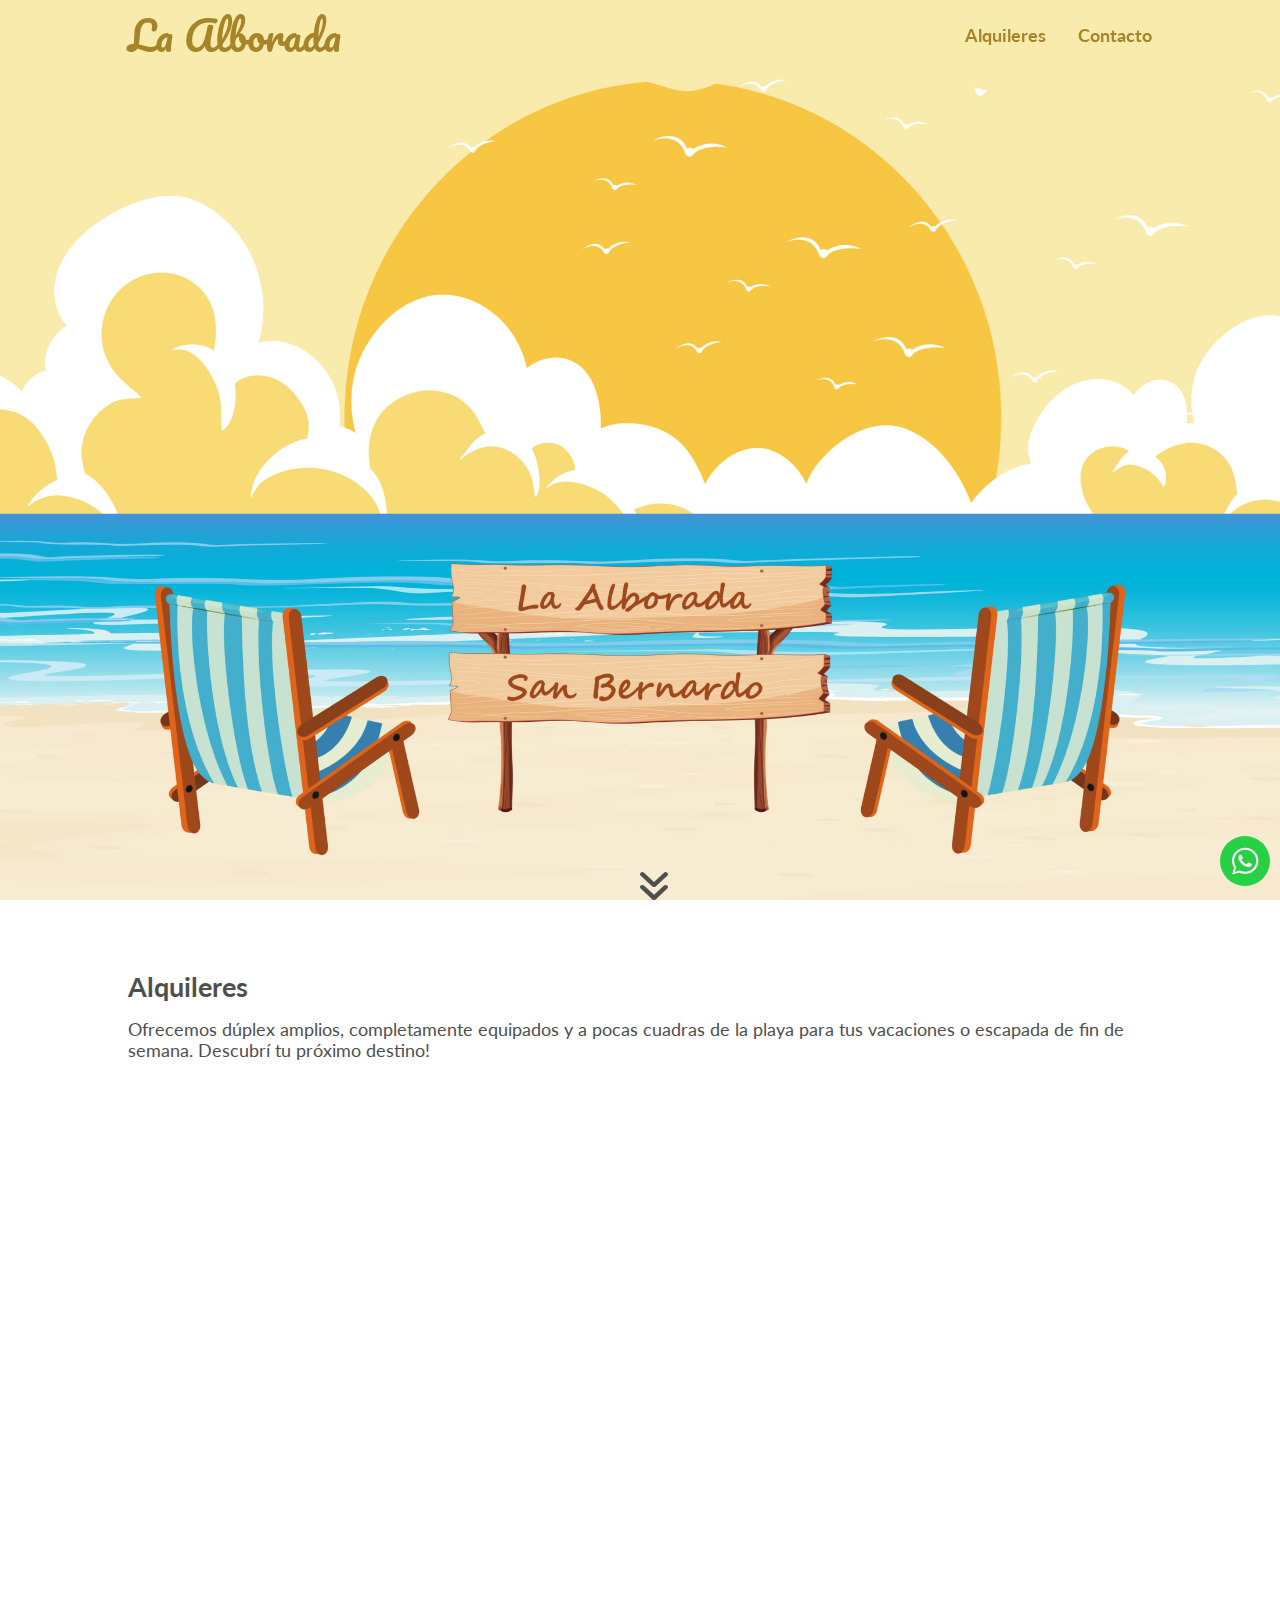
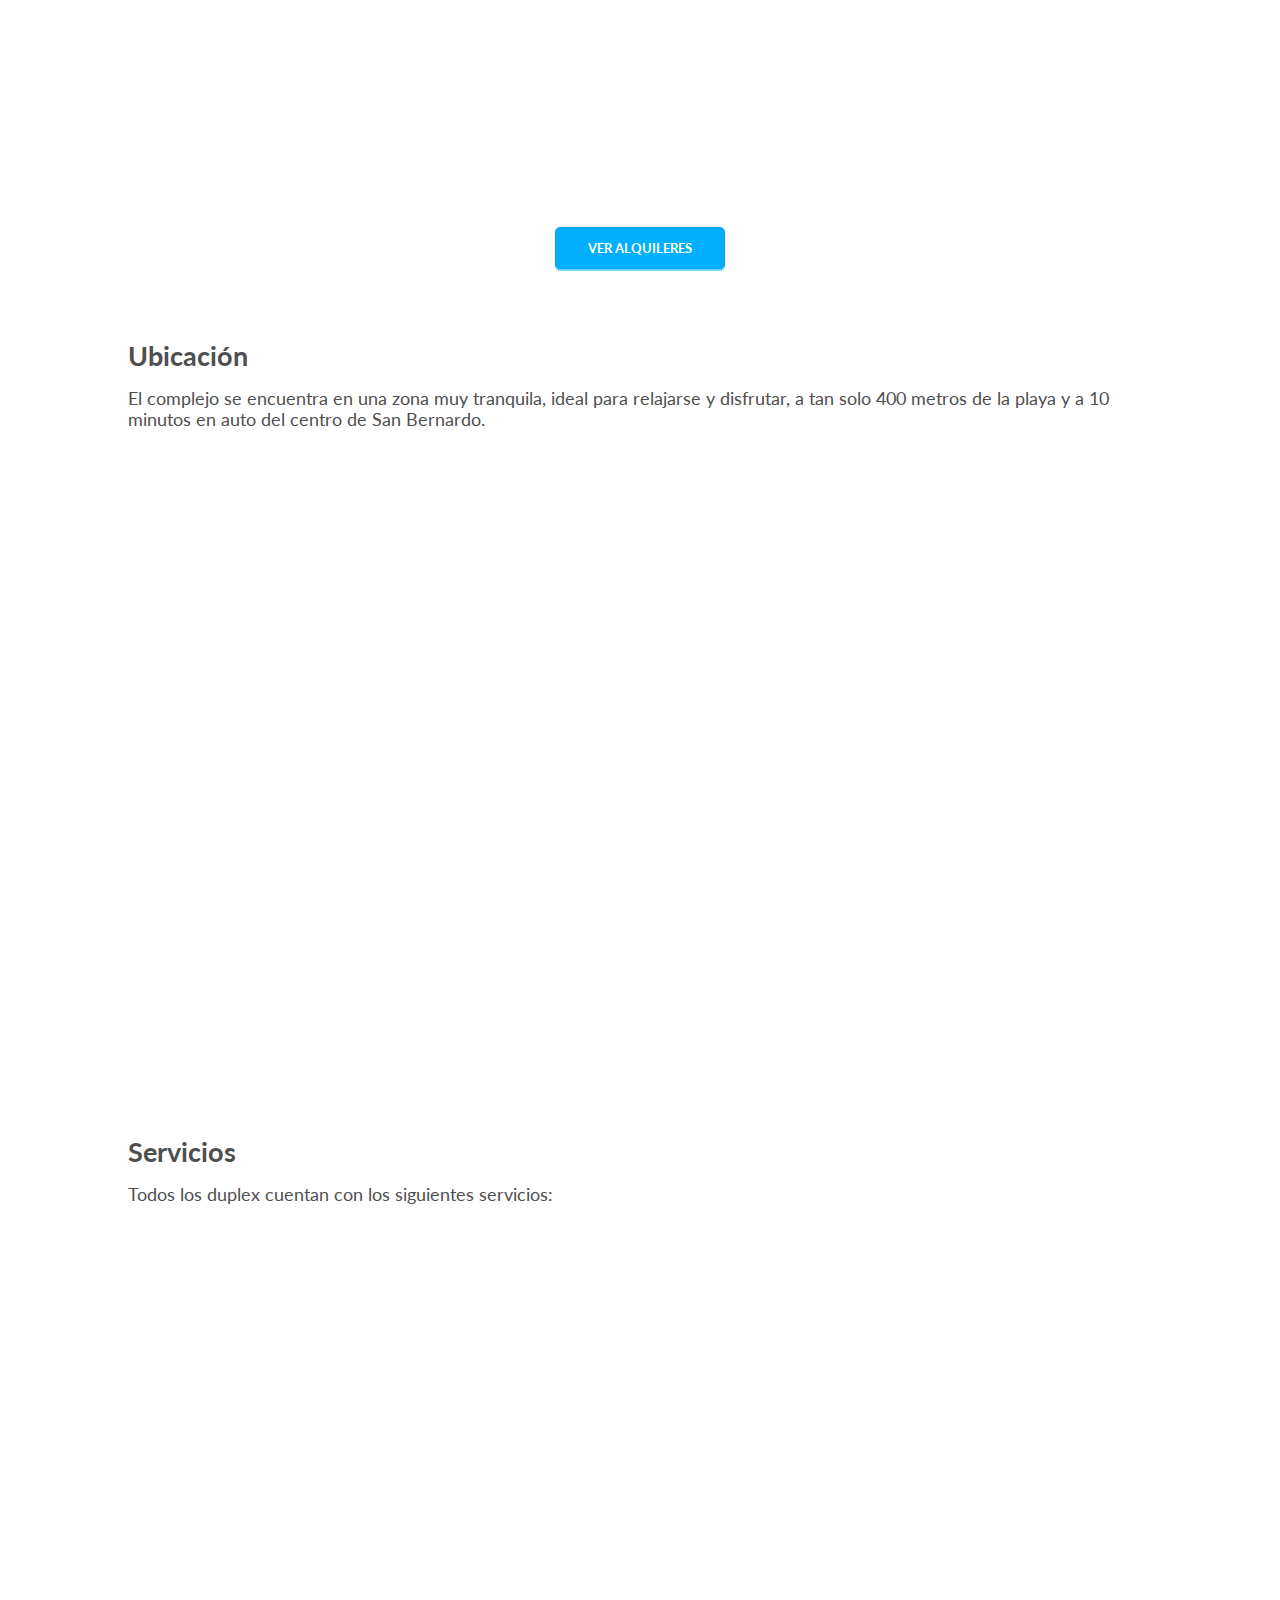
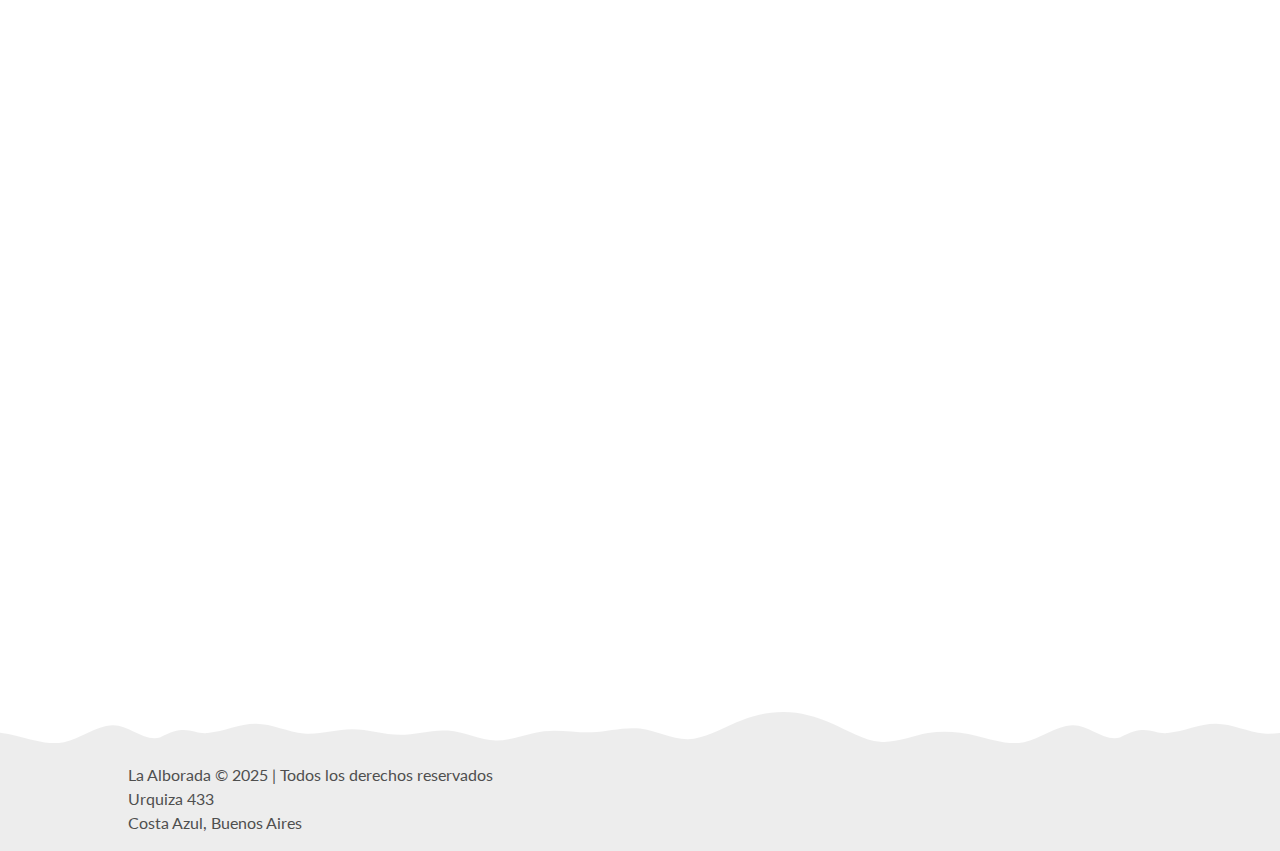
<file: index.html>
<!DOCTYPE html>
<html lang="en" prefix="og: http://ogp.me/ns#">
  <head>
    <title>La Alborada | Inicio</title>
    <meta charset="UTF-8" />
    <meta http-equiv="X-UA-Compatible" content="IE=edge" />
    <meta name="viewport" content="width=device-width, initial-scale=1.0" />
    <meta name="description" content="La Alborada - Alquileres de temporada en Costa Azul. Ideal para tus vacaciones o escapada de fin de semana a la costa atlántica." />
    <meta name="robots" content="index, follow" />
    <meta name="twitter:card" content="summary" />
    <meta property="og:title" content="La Alborada" />
    <meta property="og:url" content="https://complejoalborada.com/" />
    <meta property="og:type" content="article" />
    <meta property="og:image" content="https://complejoalborada.com/assets/og-alborada.jpg" />
    <meta property="og:description" content="La Alborada - Alquileres de temporada en Costa Azul. Ideal para tus vacaciones o escapada de fin de semana a la costa atlántica." />
    <link rel="stylesheet" href="/css/datepicker.min.css" />
    <link rel="stylesheet" href="/css/style.css" />
    <link rel="preconnect" href="https://fonts.googleapis.com" />
    <link rel="preconnect" href="https://fonts.gstatic.com" crossorigin />
    <link
      rel="stylesheet"
      href="https://fonts.googleapis.com/css2?family=Lato:wght@300;400;700&family=Pacifico&display=swap"
    />
    <link rel="shortcut icon" href="/assets/favicon.svg" />
    <script src="/js/DatePicker.min.js" defer></script>
    <script src="/js/DatePicker/es.js" defer></script>
    <script src="/js/ScrollMagic.min.js" defer></script>
    <script src="/js/App.js" defer></script>
  </head>
  <body class="preload">
    <header>
      <nav>
        <div class="nav-main">
          <a id="logo" href="/">La Alborada</a>

          <div class="burger">
            <div class="line1"></div>
            <div class="line2"></div>
            <div class="line3"></div>
          </div>
        </div>
        
        <ul class="nav-links">
          <li>
            <a href="/alquileres">Alquileres</a>
          </li>
          <li>
            <a href="/contacto">Contacto</a>
          </li>
        </ul>
      </nav>
    </header>

    
      <div class="landing">
        <img src="./assets/chevron.svg" alt="" />
      </div>
    
    
    <main>
      <div class="wave wave-white"></div>
<section id="alquileres">
  <article>
    <div class="article-title">
      <h1>Alquileres</h1>
      <p>
        Ofrecemos dúplex amplios, completamente equipados y a pocas cuadras de la playa para tus
        vacaciones o escapada de fin de semana. Descubrí tu próximo destino!
      </p>
    </div>

    <div class="card scene">
      <img src="/assets/complejo-frente.jpg" alt="duplex frente" />
    </div>

    <a href="/alquileres" class="btn-link btn-link-center">VER ALQUILERES</a>
  </article>
</section>

<section id="ubicacion">
  <article>
    <div class="article-title">
      <h1>Ubicación</h1>
      <p>
        El complejo se encuentra en una zona muy tranquila, ideal para relajarse y disfrutar, a tan
        solo 400 metros de la playa y a 10 minutos en auto del centro de San Bernardo.
      </p>
    </div>

    <div class="card scene">
      <iframe
        src="https://www.google.com/maps/embed/v1/place?q=place_id:ChIJFculpqlvnJURCNNEldS4t9o&key=AIzaSyAjei7mKVEZIWqfGdcpCt0I95FhtH6aXZk"
        loading="lazy"
      >
      </iframe> 
    </div>
  </article>
</section>

<section id="servicios">
  <article>
    <div class="article-title">
      <h1>Servicios</h1>
      <p>
        Todos los duplex cuentan con los siguientes servicios:
      </p>
    </div>

    <div class="services">
      
        <div class="card scene">
          <span>Wi-Fi</span>
          <img src="/assets/services/wifi.svg" alt="Wi-Fi" />
        </div>
      
        <div class="card scene">
          <span>Cable TV</span>
          <img src="/assets/services/cable-tv.svg" alt="Cable TV" />
        </div>
      
        <div class="card scene">
          <span>Parrilla</span>
          <img src="/assets/services/parrilla.svg" alt="Parrilla" />
        </div>
      
        <div class="card scene">
          <span>Mascotas</span>
          <img src="/assets/services/mascotas.svg" alt="Mascotas" />
        </div>
      
        <div class="card scene">
          <span>Cochera</span>
          <img src="/assets/services/cochera.svg" alt="Cochera" />
        </div>
      
        <div class="card scene">
          <span>Asistencia</span>
          <img src="/assets/services/asistencia.svg" alt="Asistencia" />
        </div>
      
    </div>
  </article>
</section>

    </main>

    <footer>
      <div class="wave wave-gray"></div>
      <div class="footer">
        <div class="footer-content">
          <p>
            La Alborada &copy; 2025 | Todos los derechos reservados
            <br />
            Urquiza 433
            <br />
            Costa Azul, Buenos Aires
          </p>
        </div>
      </div>
    </footer>

    <div class="wa-link">
      <a href="https://wa.me/5491163501296" target="_blank">
        <img src="/assets/wa-link.svg" alt="" />
      </a>
    </div>
  </body>
</html>
</file>
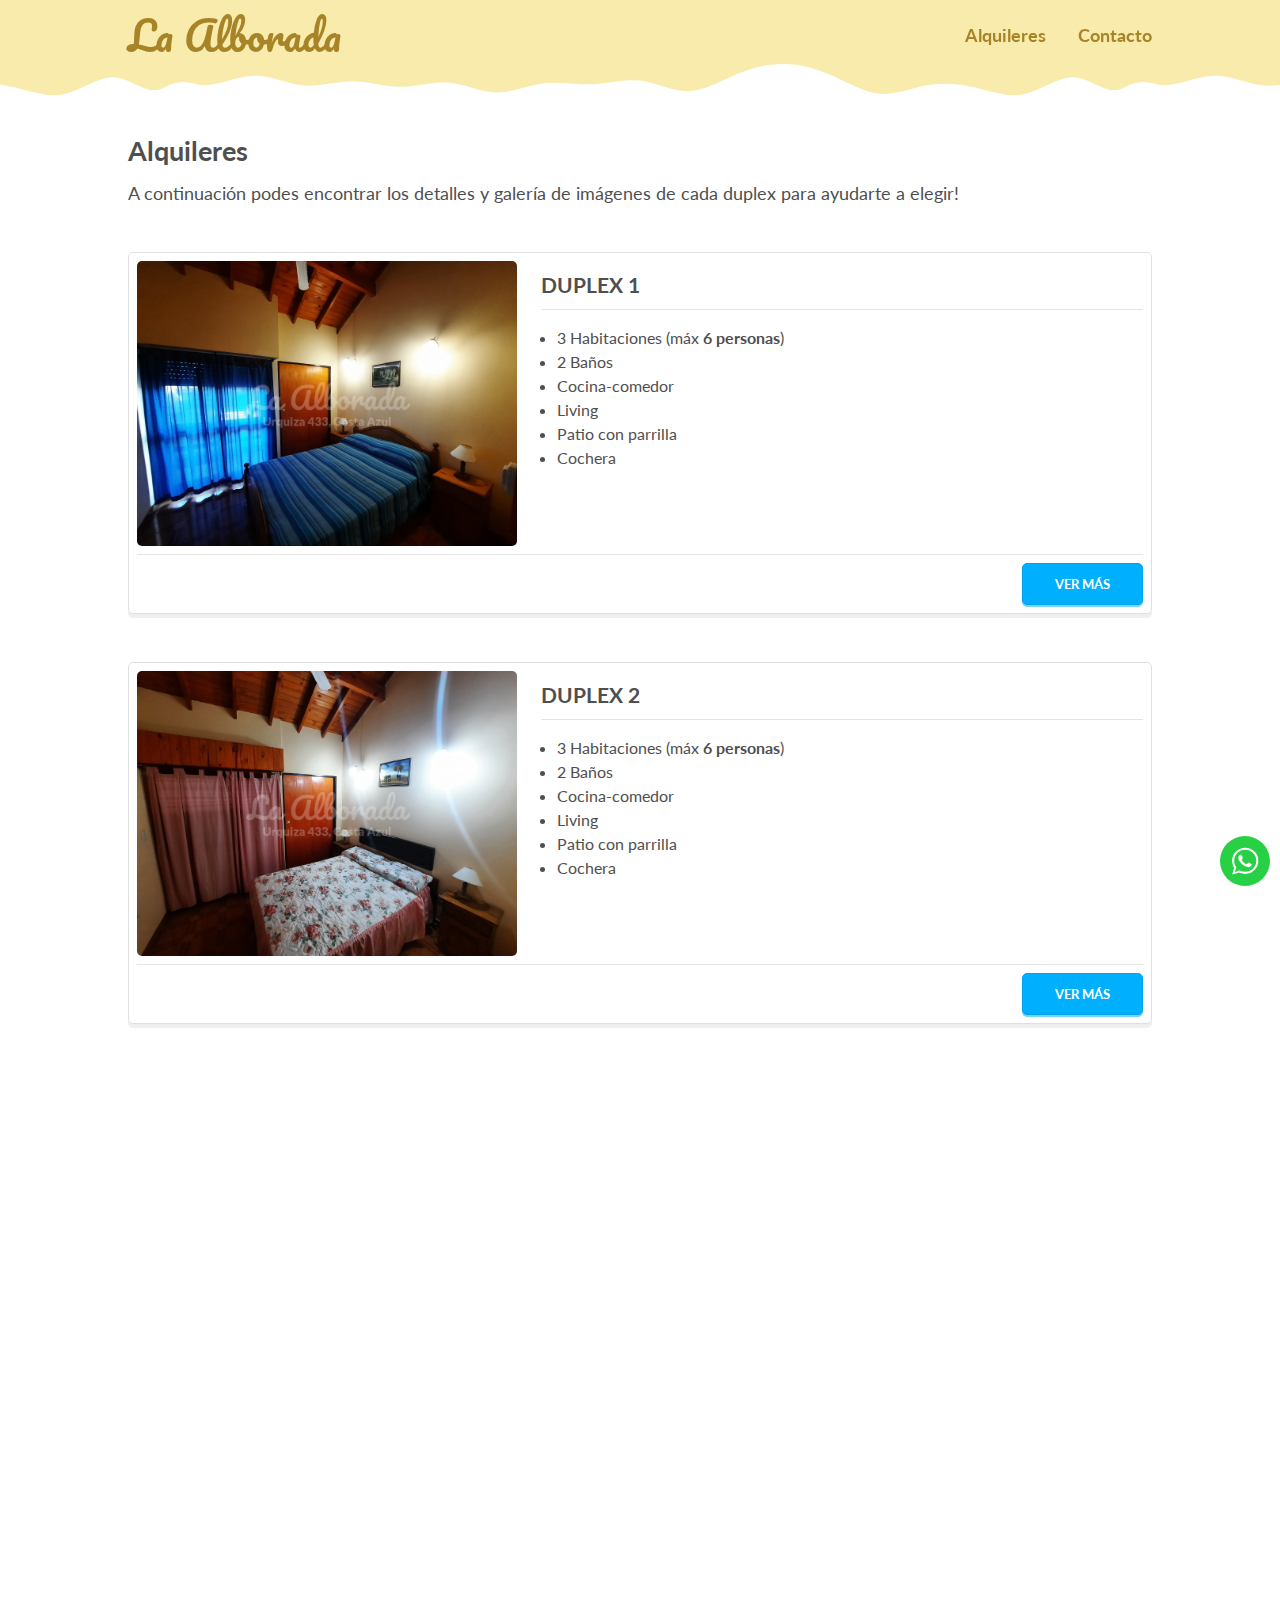
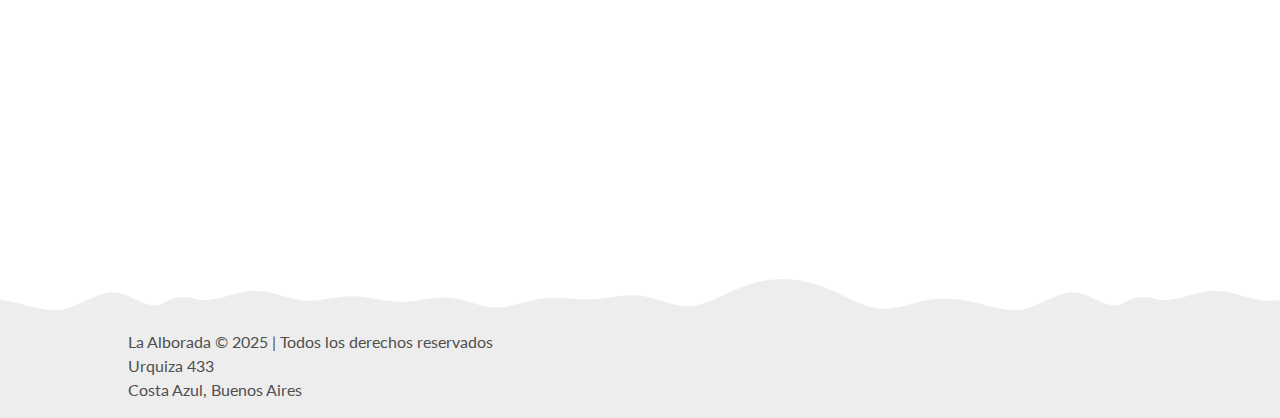
<file: alquileres/index.html>
<!DOCTYPE html>
<html lang="en" prefix="og: http://ogp.me/ns#">
  <head>
    <title>La Alborada | Alquileres</title>
    <meta charset="UTF-8" />
    <meta http-equiv="X-UA-Compatible" content="IE=edge" />
    <meta name="viewport" content="width=device-width, initial-scale=1.0" />
    <meta name="description" content="La Alborada - Alquileres de temporada en Costa Azul. Ideal para tus vacaciones o escapada de fin de semana a la costa atlántica." />
    <meta name="robots" content="index, follow" />
    <meta name="twitter:card" content="summary" />
    <meta property="og:title" content="La Alborada" />
    <meta property="og:url" content="https://complejoalborada.com/" />
    <meta property="og:type" content="article" />
    <meta property="og:image" content="https://complejoalborada.com/assets/og-alborada.jpg" />
    <meta property="og:description" content="La Alborada - Alquileres de temporada en Costa Azul. Ideal para tus vacaciones o escapada de fin de semana a la costa atlántica." />
    <link rel="stylesheet" href="/css/datepicker.min.css" />
    <link rel="stylesheet" href="/css/style.css" />
    <link rel="preconnect" href="https://fonts.googleapis.com" />
    <link rel="preconnect" href="https://fonts.gstatic.com" crossorigin />
    <link
      rel="stylesheet"
      href="https://fonts.googleapis.com/css2?family=Lato:wght@300;400;700&family=Pacifico&display=swap"
    />
    <link rel="shortcut icon" href="/assets/favicon.svg" />
    <script src="/js/DatePicker.min.js" defer></script>
    <script src="/js/DatePicker/es.js" defer></script>
    <script src="/js/ScrollMagic.min.js" defer></script>
    <script src="/js/App.js" defer></script>
  </head>
  <body class="preload">
    <header>
      <nav>
        <div class="nav-main">
          <a id="logo" href="/">La Alborada</a>

          <div class="burger">
            <div class="line1"></div>
            <div class="line2"></div>
            <div class="line3"></div>
          </div>
        </div>
        
        <ul class="nav-links">
          <li>
            <a href="/alquileres">Alquileres</a>
          </li>
          <li>
            <a href="/contacto">Contacto</a>
          </li>
        </ul>
      </nav>
    </header>

    
    
    <main>
      <section class="wave-padding">
  <article>
    <div class="article-title">
      <h1>Alquileres</h1>
      <p>
        A continuación podes encontrar los detalles y galería de imágenes de cada duplex para
        ayudarte a elegir!
      </p>
    </div>

    
      <div class="card scene">
        <div class="card-wrapper">
          <img src="/assets/alquileres/1/20220813_170954.jpg" alt="">
          <div class="card-details">
            <h2>DUPLEX 1</h2>

            <ul>
              
                <li>3 Habitaciones (máx <b>6 personas</b>)</li>
              
                <li>2 Baños</li>
              
                <li>Cocina-comedor</li>
              
                <li>Living</li>
              
                <li>Patio con parrilla</li>
              
                <li>Cochera</li>
              
            </ul>
          </div>
        </div>
        <div class="line"></div>
        <a href="/alquileres/1" class="btn-link">VER MÁS</a>
      </div>
    
      <div class="card scene">
        <div class="card-wrapper">
          <img src="/assets/alquileres/2/20220816_112849.jpg" alt="">
          <div class="card-details">
            <h2>DUPLEX 2</h2>

            <ul>
              
                <li>3 Habitaciones (máx <b>6 personas</b>)</li>
              
                <li>2 Baños</li>
              
                <li>Cocina-comedor</li>
              
                <li>Living</li>
              
                <li>Patio con parrilla</li>
              
                <li>Cochera</li>
              
            </ul>
          </div>
        </div>
        <div class="line"></div>
        <a href="/alquileres/2" class="btn-link">VER MÁS</a>
      </div>
    
      <div class="card scene">
        <div class="card-wrapper">
          <img src="/assets/alquileres/3/20220813_154652.jpg" alt="">
          <div class="card-details">
            <h2>DUPLEX 3</h2>

            <ul>
              
                <li>3 Habitaciones (máx <b>5 personas</b>)</li>
              
                <li>2 Baños</li>
              
                <li>Cocina-comedor</li>
              
                <li>Living</li>
              
                <li>Patio con parrilla</li>
              
                <li>Cochera</li>
              
            </ul>
          </div>
        </div>
        <div class="line"></div>
        <a href="/alquileres/3" class="btn-link">VER MÁS</a>
      </div>
    
      <div class="card scene">
        <div class="card-wrapper">
          <img src="/assets/alquileres/4/20220814_125215.jpg" alt="">
          <div class="card-details">
            <h2>DUPLEX 4</h2>

            <ul>
              
                <li>2 Habitaciones (máx <b>4 personas</b>)</li>
              
                <li>2 Baños</li>
              
                <li>Cocina-comedor</li>
              
                <li>Living</li>
              
                <li>Patio con parrilla</li>
              
                <li>Cochera</li>
              
            </ul>
          </div>
        </div>
        <div class="line"></div>
        <a href="/alquileres/4" class="btn-link">VER MÁS</a>
      </div>
    
  </article>
</section>

    </main>

    <footer>
      <div class="wave wave-gray"></div>
      <div class="footer">
        <div class="footer-content">
          <p>
            La Alborada &copy; 2025 | Todos los derechos reservados
            <br />
            Urquiza 433
            <br />
            Costa Azul, Buenos Aires
          </p>
        </div>
      </div>
    </footer>

    <div class="wa-link">
      <a href="https://wa.me/5491163501296" target="_blank">
        <img src="/assets/wa-link.svg" alt="" />
      </a>
    </div>
  </body>
</html>
</file>
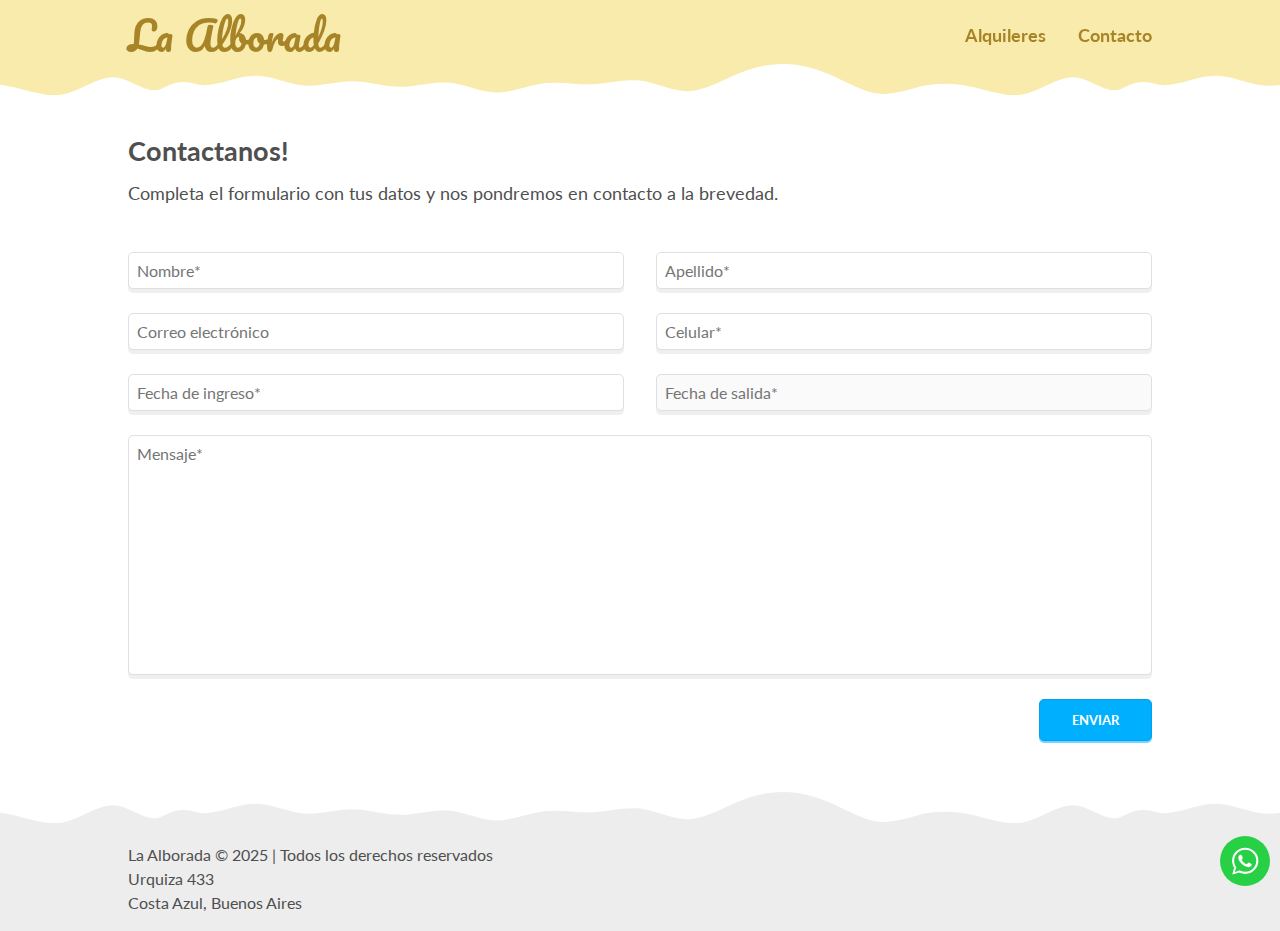
<file: contacto/index.html>
<!DOCTYPE html>
<html lang="en" prefix="og: http://ogp.me/ns#">
  <head>
    <title>La Alborada | Contacto</title>
    <meta charset="UTF-8" />
    <meta http-equiv="X-UA-Compatible" content="IE=edge" />
    <meta name="viewport" content="width=device-width, initial-scale=1.0" />
    <meta name="description" content="La Alborada - Alquileres de temporada en Costa Azul. Ideal para tus vacaciones o escapada de fin de semana a la costa atlántica." />
    <meta name="robots" content="index, follow" />
    <meta name="twitter:card" content="summary" />
    <meta property="og:title" content="La Alborada" />
    <meta property="og:url" content="https://complejoalborada.com/" />
    <meta property="og:type" content="article" />
    <meta property="og:image" content="https://complejoalborada.com/assets/og-alborada.jpg" />
    <meta property="og:description" content="La Alborada - Alquileres de temporada en Costa Azul. Ideal para tus vacaciones o escapada de fin de semana a la costa atlántica." />
    <link rel="stylesheet" href="/css/datepicker.min.css" />
    <link rel="stylesheet" href="/css/style.css" />
    <link rel="preconnect" href="https://fonts.googleapis.com" />
    <link rel="preconnect" href="https://fonts.gstatic.com" crossorigin />
    <link
      rel="stylesheet"
      href="https://fonts.googleapis.com/css2?family=Lato:wght@300;400;700&family=Pacifico&display=swap"
    />
    <link rel="shortcut icon" href="/assets/favicon.svg" />
    <script src="/js/DatePicker.min.js" defer></script>
    <script src="/js/DatePicker/es.js" defer></script>
    <script src="/js/ScrollMagic.min.js" defer></script>
    <script src="/js/App.js" defer></script>
  </head>
  <body class="preload">
    <header>
      <nav>
        <div class="nav-main">
          <a id="logo" href="/">La Alborada</a>

          <div class="burger">
            <div class="line1"></div>
            <div class="line2"></div>
            <div class="line3"></div>
          </div>
        </div>
        
        <ul class="nav-links">
          <li>
            <a href="/alquileres">Alquileres</a>
          </li>
          <li>
            <a href="/contacto">Contacto</a>
          </li>
        </ul>
      </nav>
    </header>

    
    
    <main>
      <section class="wave-padding">
  <article data-id="Sin especificar">
    <div class="article-title">
  <h1>Contactanos!</h1>
  <p>
    Completa el formulario con tus datos y nos pondremos en contacto a la brevedad.
  </p>
</div>

<form action="https://formspree.io/f/meqdawbw" method="POST" id="contact-form">
  <input
    class="card"
    type="text"
    name="nombre"
    maxlength="30"
    placeholder="Nombre*"
    title="Ingresa tu nombre"
    required
  />

  <input
    class="card"
    type="text"
    name="apellido"
    maxlength="30"
    placeholder="Apellido*"
    title="Ingresa tu apellido"
    required
  />

  <input
    class="card"
    type="email"
    name="email"
    maxlength="75"
    placeholder="Correo electrónico"
    title="Ingresa tu correo electrónico"
  />

  <input
    class="card"
    type="text"
    name="telefono"
    maxlength="30"
    pattern="[0-9]*"
    placeholder="Celular*"
    title="Ingresa un teléfono de contacto, solo números sin espacios"
    required
  />

  <input
    class="card"
    type="text"
    name="ingreso"
    placeholder="Fecha de ingreso*"
    title="Selecciona la fecha de ingreso"
    required
    pattern="\d{2}\/\d{2}\/\d{4}"
  />

  <input
    class="card"
    type="text"
    name="salida"
    placeholder="Fecha de salida*"
    title="Selecciona la fecha de salida"
    required
    pattern="\d{2}\/\d{2}\/\d{4}"
    disabled
  />

  <textarea
    class="card"
    name="mensaje"
    maxlength="1000"
    placeholder="Mensaje*"
    title="Ingresa tu consulta"
    required></textarea>

  <div class="submit-status">
    <button id="submit-btn" class="btn-link" type="submit">ENVIAR</button>
    <p id="submit-msg"></p>
  </div>
</form>

  </article>
</section>

    </main>

    <footer>
      <div class="wave wave-gray"></div>
      <div class="footer">
        <div class="footer-content">
          <p>
            La Alborada &copy; 2025 | Todos los derechos reservados
            <br />
            Urquiza 433
            <br />
            Costa Azul, Buenos Aires
          </p>
        </div>
      </div>
    </footer>

    <div class="wa-link">
      <a href="https://wa.me/5491163501296" target="_blank">
        <img src="/assets/wa-link.svg" alt="" />
      </a>
    </div>
  </body>
</html>
</file>
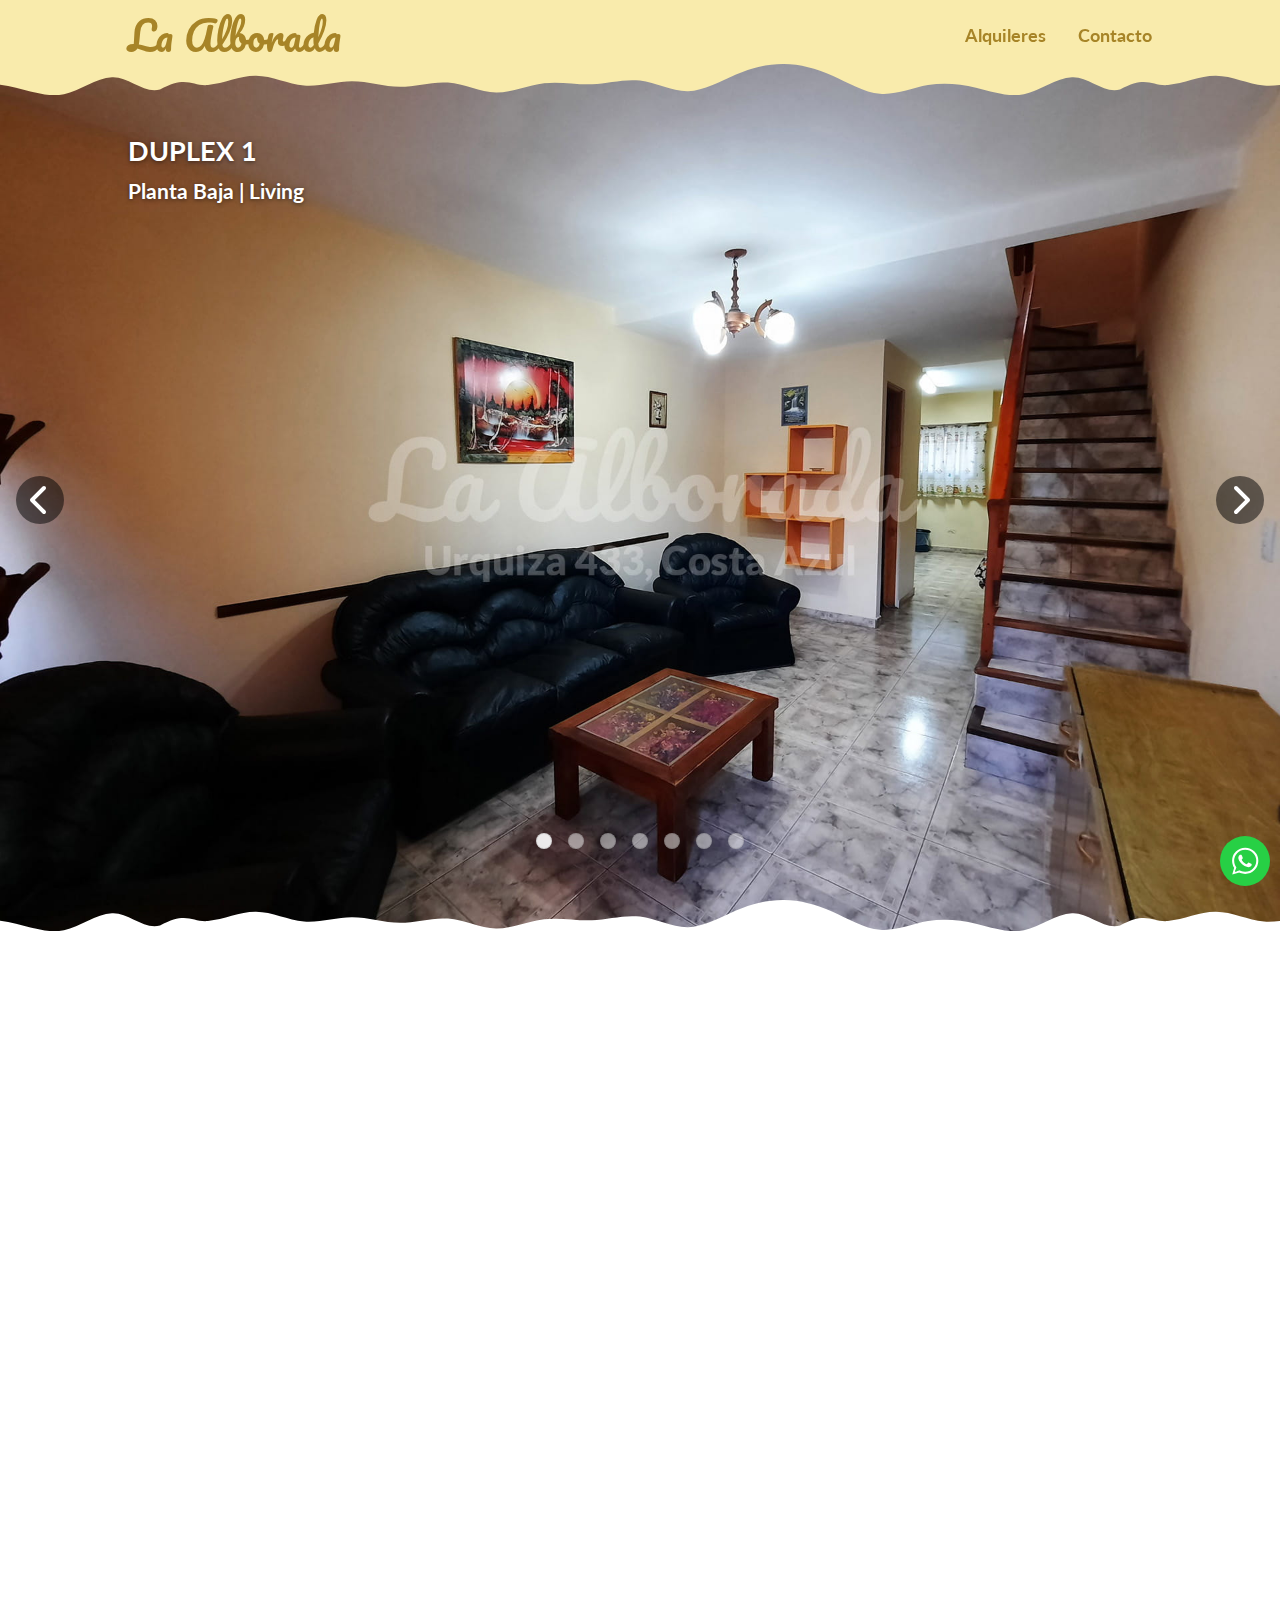
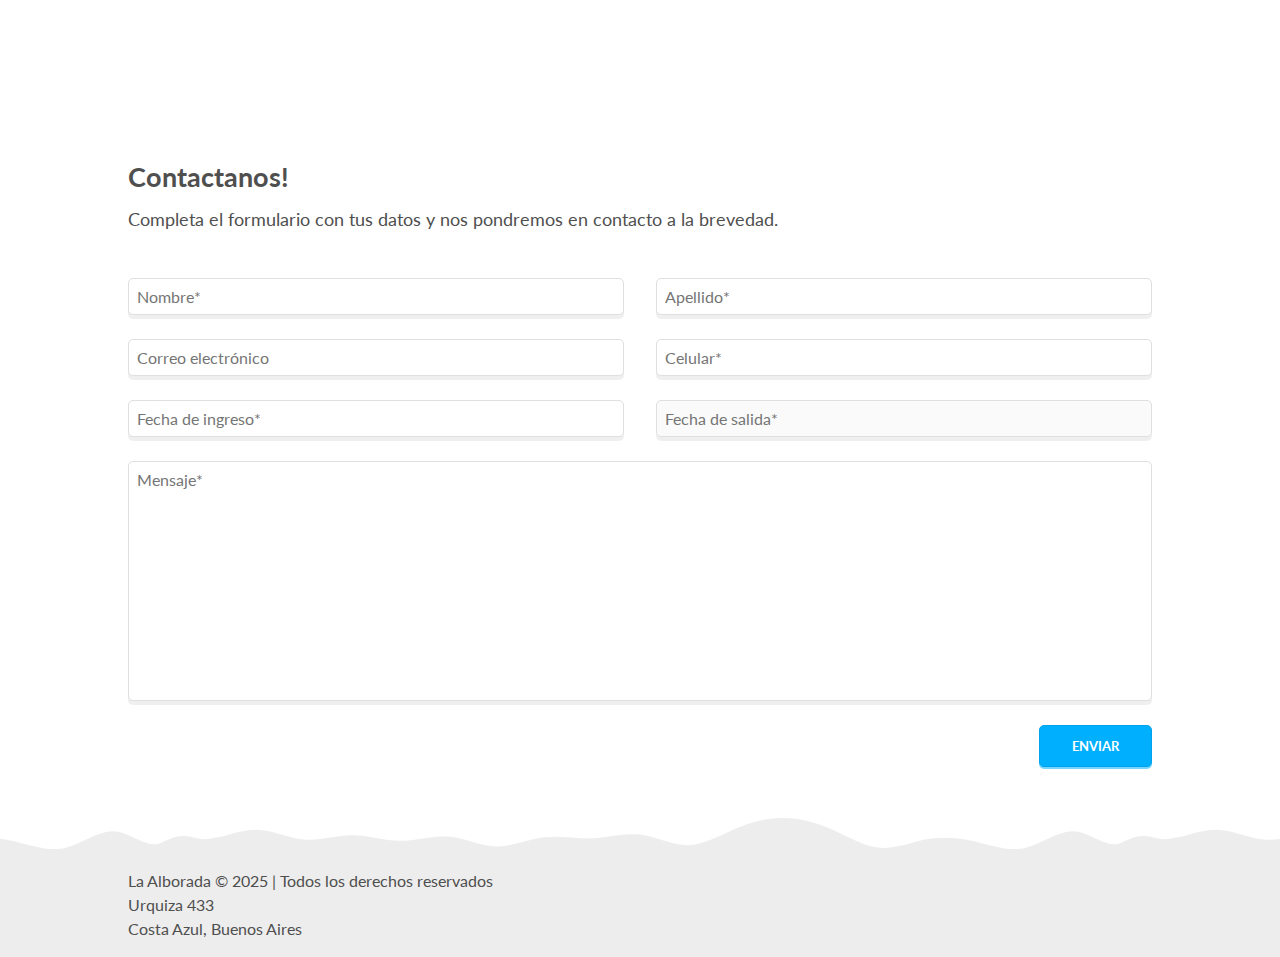
<file: alquileres/1/index.html>
<!DOCTYPE html>
<html lang="en" prefix="og: http://ogp.me/ns#">
  <head>
    <title>La Alborada | Alquileres</title>
    <meta charset="UTF-8" />
    <meta http-equiv="X-UA-Compatible" content="IE=edge" />
    <meta name="viewport" content="width=device-width, initial-scale=1.0" />
    <meta name="description" content="La Alborada - Alquileres de temporada en Costa Azul. Ideal para tus vacaciones o escapada de fin de semana a la costa atlántica." />
    <meta name="robots" content="index, follow" />
    <meta name="twitter:card" content="summary" />
    <meta property="og:title" content="La Alborada" />
    <meta property="og:url" content="https://complejoalborada.com/" />
    <meta property="og:type" content="article" />
    <meta property="og:image" content="https://complejoalborada.com/assets/og-alborada.jpg" />
    <meta property="og:description" content="La Alborada - Alquileres de temporada en Costa Azul. Ideal para tus vacaciones o escapada de fin de semana a la costa atlántica." />
    <link rel="stylesheet" href="/css/datepicker.min.css" />
    <link rel="stylesheet" href="/css/style.css" />
    <link rel="preconnect" href="https://fonts.googleapis.com" />
    <link rel="preconnect" href="https://fonts.gstatic.com" crossorigin />
    <link
      rel="stylesheet"
      href="https://fonts.googleapis.com/css2?family=Lato:wght@300;400;700&family=Pacifico&display=swap"
    />
    <link rel="shortcut icon" href="/assets/favicon.svg" />
    <script src="/js/DatePicker.min.js" defer></script>
    <script src="/js/DatePicker/es.js" defer></script>
    <script src="/js/ScrollMagic.min.js" defer></script>
    <script src="/js/App.js" defer></script>
  </head>
  <body class="preload">
    <header>
      <nav>
        <div class="nav-main">
          <a id="logo" href="/">La Alborada</a>

          <div class="burger">
            <div class="line1"></div>
            <div class="line2"></div>
            <div class="line3"></div>
          </div>
        </div>
        
        <ul class="nav-links">
          <li>
            <a href="/alquileres">Alquileres</a>
          </li>
          <li>
            <a href="/contacto">Contacto</a>
          </li>
        </ul>
      </nav>
    </header>

    
    
    <main>
      <section class="gallery wave-padding">
  <div class="slide">
    
      <img
        class="slide-img"
        src="/assets/alquileres/1/20220813_173354.jpg"
        alt="Planta Baja | Living"
      />
    
      <img
        class="slide-img"
        src="/assets/alquileres/1/20220813_172707.jpg"
        alt="Planta Baja | Cocina"
      />
    
      <img
        class="slide-img"
        src="/assets/alquileres/1/20221017_153755.jpg"
        alt="Planta Baja | Baño"
      />
    
      <img
        class="slide-img"
        src="/assets/alquileres/1/20220813_170954.jpg"
        alt="Primer Piso | Habitación Matrimonial"
      />
    
      <img
        class="slide-img"
        src="/assets/alquileres/1/20220813_170811.jpg"
        alt="Primer Piso | Habitación"
      />
    
      <img
        class="slide-img"
        src="/assets/alquileres/1/20220813_171143.jpg"
        alt="Primer Piso | Baño"
      />
    
      <img
        class="slide-img"
        src="/assets/alquileres/1/20220813_171727.jpg"
        alt="Segundo Piso | Habitación"
      />
    
  </div>
  <div class="slide-dot">
    
      <span class="dot" data-index="1"></span>
    
      <span class="dot" data-index="2"></span>
    
      <span class="dot" data-index="3"></span>
    
      <span class="dot" data-index="4"></span>
    
      <span class="dot" data-index="5"></span>
    
      <span class="dot" data-index="6"></span>
    
      <span class="dot" data-index="7"></span>
    
  </div>
  <div class="slide-controls">
    <button class="slide-prev" aria-label="Previous image">
      <img src="/assets/chevron-left.svg" alt="prev">
    </button>
    <button class="slide-next" aria-label="Next image">
      <img src="/assets/chevron-right.svg" alt="next">
    </button>
  </div>
  <article>
    <h1>DUPLEX 1</h1>
    <h2 class="slide-desc"></h2>
  </article>
  <div class="wave wave-white"></div>
</section>
<section>
  <article>
    
      <div class="card scene">
        <span>Planta Baja</span>
        <ul>
          
            <li>Estacionamiento en la entrada.</li>
          
            <li>Amplia sala de estar con sillones y TV.</li>
          
            <li>Baño</li>
          
            <li>Cocina-comedor equipada con heladera, microondas, pava y tostadoras eléctrica, horno y cafetera.</li>
          
            <li>Patio con parrilla, lavamanos y espacio verde.</li>
          
        </ul>
      </div>
    
      <div class="card scene">
        <span>Primer Piso</span>
        <ul>
          
            <li>Habitación matrimonial con guardarropa empotrado, ventilador y TV.</li>
          
            <li>Baño.</li>
          
            <li>Segunda habitación con camas cucheta, guardarropa empotrado y ventilador.</li>
          
        </ul>
      </div>
    
      <div class="card scene">
        <span>Segundo Piso</span>
        <ul>
          
            <li>Habitación con dos camas, guardarropa y ventilador.</li>
          
        </ul>
      </div>
    
      <div class="card scene">
        <span>Además...</span>
        <ul>
          
            <li>WiFi y TV por cable.</li>
          
            <li>Alarma.</li>
          
            <li>Gas envasado (con el alquiler se incluye <b>una garrafa</b>).</li>
          
            <li>Asistencia de 9 a 12 y de 14 a 21 horas.</li>
          
        </ul>
      </div>
    
  </article>
</section>
<section>
  <article data-id="1">
    <div class="article-title">
  <h1>Contactanos!</h1>
  <p>
    Completa el formulario con tus datos y nos pondremos en contacto a la brevedad.
  </p>
</div>

<form action="https://formspree.io/f/meqdawbw" method="POST" id="contact-form">
  <input
    class="card"
    type="text"
    name="nombre"
    maxlength="30"
    placeholder="Nombre*"
    title="Ingresa tu nombre"
    required
  />

  <input
    class="card"
    type="text"
    name="apellido"
    maxlength="30"
    placeholder="Apellido*"
    title="Ingresa tu apellido"
    required
  />

  <input
    class="card"
    type="email"
    name="email"
    maxlength="75"
    placeholder="Correo electrónico"
    title="Ingresa tu correo electrónico"
  />

  <input
    class="card"
    type="text"
    name="telefono"
    maxlength="30"
    pattern="[0-9]*"
    placeholder="Celular*"
    title="Ingresa un teléfono de contacto, solo números sin espacios"
    required
  />

  <input
    class="card"
    type="text"
    name="ingreso"
    placeholder="Fecha de ingreso*"
    title="Selecciona la fecha de ingreso"
    required
    pattern="\d{2}\/\d{2}\/\d{4}"
  />

  <input
    class="card"
    type="text"
    name="salida"
    placeholder="Fecha de salida*"
    title="Selecciona la fecha de salida"
    required
    pattern="\d{2}\/\d{2}\/\d{4}"
    disabled
  />

  <textarea
    class="card"
    name="mensaje"
    maxlength="1000"
    placeholder="Mensaje*"
    title="Ingresa tu consulta"
    required></textarea>

  <div class="submit-status">
    <button id="submit-btn" class="btn-link" type="submit">ENVIAR</button>
    <p id="submit-msg"></p>
  </div>
</form>

  </article>
</section>

    </main>

    <footer>
      <div class="wave wave-gray"></div>
      <div class="footer">
        <div class="footer-content">
          <p>
            La Alborada &copy; 2025 | Todos los derechos reservados
            <br />
            Urquiza 433
            <br />
            Costa Azul, Buenos Aires
          </p>
        </div>
      </div>
    </footer>

    <div class="wa-link">
      <a href="https://wa.me/5491163501296" target="_blank">
        <img src="/assets/wa-link.svg" alt="" />
      </a>
    </div>
  </body>
</html>
</file>
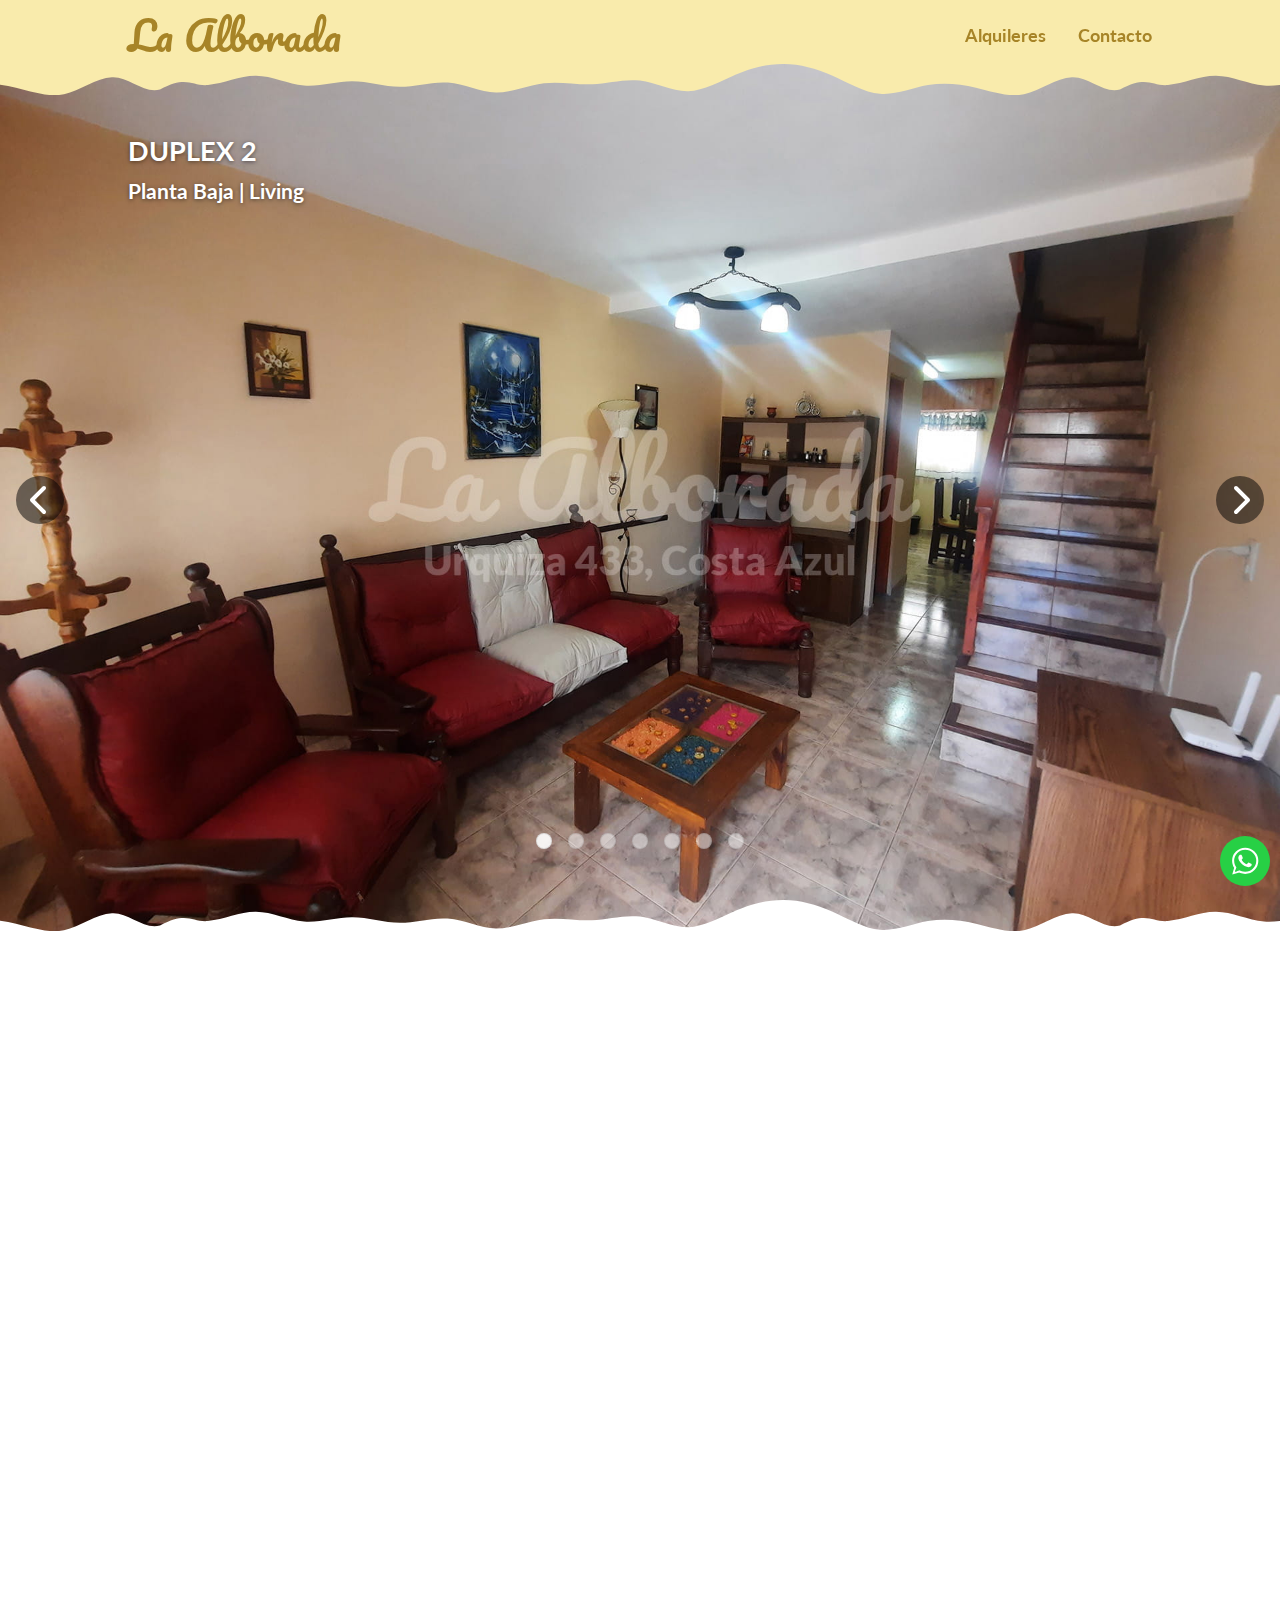
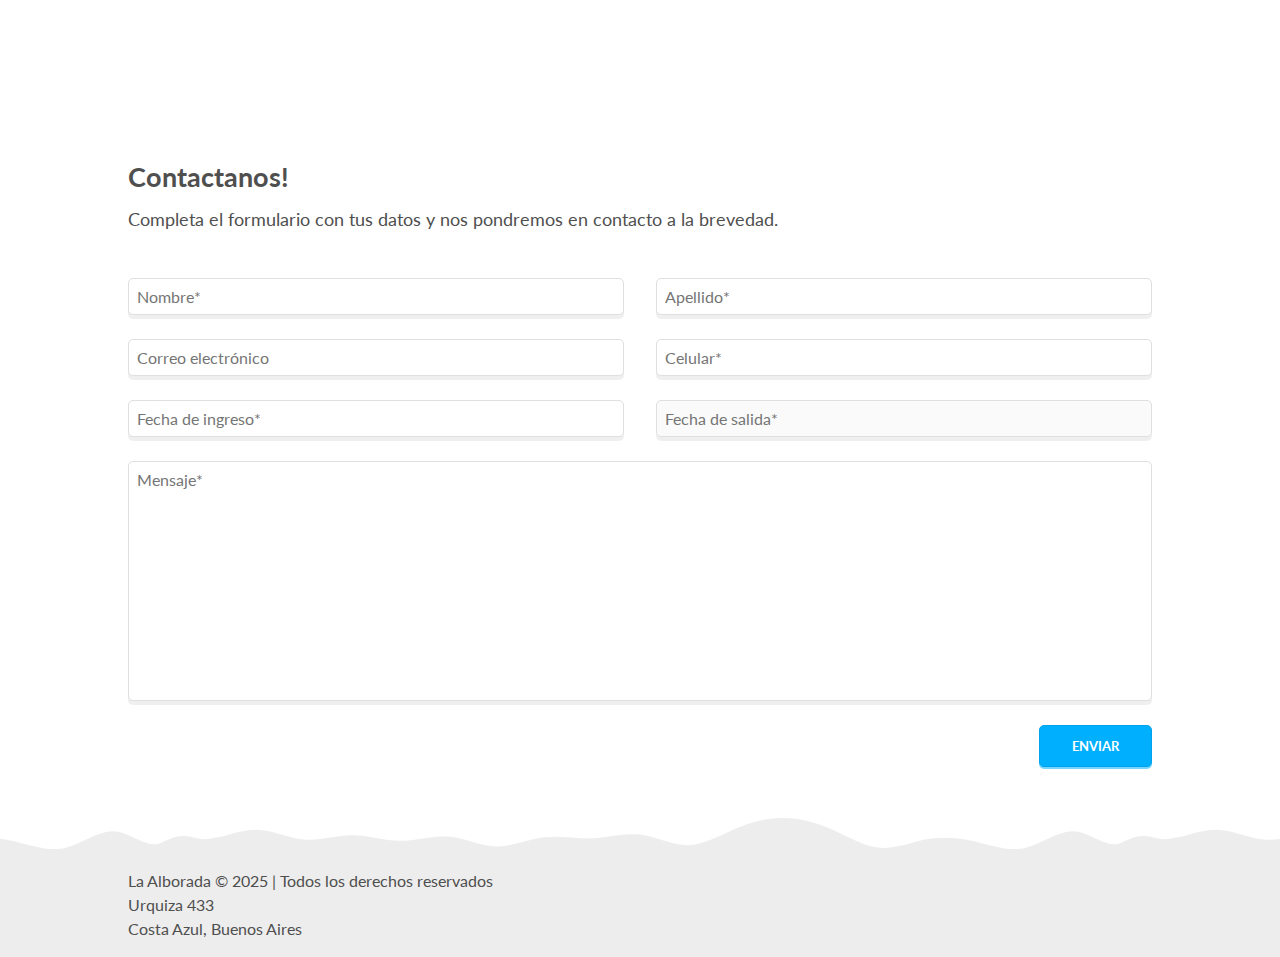
<file: alquileres/2/index.html>
<!DOCTYPE html>
<html lang="en" prefix="og: http://ogp.me/ns#">
  <head>
    <title>La Alborada | Alquileres</title>
    <meta charset="UTF-8" />
    <meta http-equiv="X-UA-Compatible" content="IE=edge" />
    <meta name="viewport" content="width=device-width, initial-scale=1.0" />
    <meta name="description" content="La Alborada - Alquileres de temporada en Costa Azul. Ideal para tus vacaciones o escapada de fin de semana a la costa atlántica." />
    <meta name="robots" content="index, follow" />
    <meta name="twitter:card" content="summary" />
    <meta property="og:title" content="La Alborada" />
    <meta property="og:url" content="https://complejoalborada.com/" />
    <meta property="og:type" content="article" />
    <meta property="og:image" content="https://complejoalborada.com/assets/og-alborada.jpg" />
    <meta property="og:description" content="La Alborada - Alquileres de temporada en Costa Azul. Ideal para tus vacaciones o escapada de fin de semana a la costa atlántica." />
    <link rel="stylesheet" href="/css/datepicker.min.css" />
    <link rel="stylesheet" href="/css/style.css" />
    <link rel="preconnect" href="https://fonts.googleapis.com" />
    <link rel="preconnect" href="https://fonts.gstatic.com" crossorigin />
    <link
      rel="stylesheet"
      href="https://fonts.googleapis.com/css2?family=Lato:wght@300;400;700&family=Pacifico&display=swap"
    />
    <link rel="shortcut icon" href="/assets/favicon.svg" />
    <script src="/js/DatePicker.min.js" defer></script>
    <script src="/js/DatePicker/es.js" defer></script>
    <script src="/js/ScrollMagic.min.js" defer></script>
    <script src="/js/App.js" defer></script>
  </head>
  <body class="preload">
    <header>
      <nav>
        <div class="nav-main">
          <a id="logo" href="/">La Alborada</a>

          <div class="burger">
            <div class="line1"></div>
            <div class="line2"></div>
            <div class="line3"></div>
          </div>
        </div>
        
        <ul class="nav-links">
          <li>
            <a href="/alquileres">Alquileres</a>
          </li>
          <li>
            <a href="/contacto">Contacto</a>
          </li>
        </ul>
      </nav>
    </header>

    
    
    <main>
      <section class="gallery wave-padding">
  <div class="slide">
    
      <img
        class="slide-img"
        src="/assets/alquileres/2/20220816_132012.jpg"
        alt="Planta Baja | Living"
      />
    
      <img
        class="slide-img"
        src="/assets/alquileres/2/20220816_131832.jpg"
        alt="Planta Baja | Cocina"
      />
    
      <img
        class="slide-img"
        src="/assets/alquileres/2/20221018_173603.jpg"
        alt="Planta Baja | Baño"
      />
    
      <img
        class="slide-img"
        src="/assets/alquileres/2/20220816_112849.jpg"
        alt="Primer Piso | Habitación Matrimonial"
      />
    
      <img
        class="slide-img"
        src="/assets/alquileres/2/20220816_112801.jpg"
        alt="Primer Piso | Habitación"
      />
    
      <img
        class="slide-img"
        src="/assets/alquileres/2/20220816_113057.jpg"
        alt="Primer Piso | Baño"
      />
    
      <img
        class="slide-img"
        src="/assets/alquileres/2/20221026_094833.jpg"
        alt="Segundo Piso | Habitación"
      />
    
  </div>
  <div class="slide-dot">
    
      <span class="dot" data-index="1"></span>
    
      <span class="dot" data-index="2"></span>
    
      <span class="dot" data-index="3"></span>
    
      <span class="dot" data-index="4"></span>
    
      <span class="dot" data-index="5"></span>
    
      <span class="dot" data-index="6"></span>
    
      <span class="dot" data-index="7"></span>
    
  </div>
  <div class="slide-controls">
    <button class="slide-prev" aria-label="Previous image">
      <img src="/assets/chevron-left.svg" alt="prev">
    </button>
    <button class="slide-next" aria-label="Next image">
      <img src="/assets/chevron-right.svg" alt="next">
    </button>
  </div>
  <article>
    <h1>DUPLEX 2</h1>
    <h2 class="slide-desc"></h2>
  </article>
  <div class="wave wave-white"></div>
</section>
<section>
  <article>
    
      <div class="card scene">
        <span>Planta Baja</span>
        <ul>
          
            <li>Estacionamiento en la entrada.</li>
          
            <li>Amplia sala de estar con sillones y TV.</li>
          
            <li>Baño</li>
          
            <li>Cocina-comedor equipada con heladera, microondas, pava y tostadoras eléctrica, horno y cafetera.</li>
          
            <li>Patio con parrilla, lavamanos y espacio verde.</li>
          
        </ul>
      </div>
    
      <div class="card scene">
        <span>Primer Piso</span>
        <ul>
          
            <li>Habitación matrimonial con guardarropa empotrado, ventilador y TV.</li>
          
            <li>Baño.</li>
          
            <li>Segunda habitación con camas cucheta, guardarropa empotrado y ventilador.</li>
          
        </ul>
      </div>
    
      <div class="card scene">
        <span>Segundo Piso</span>
        <ul>
          
            <li>Habitación con dos camas, guardarropa y ventilador.</li>
          
        </ul>
      </div>
    
      <div class="card scene">
        <span>Además...</span>
        <ul>
          
            <li>WiFi y TV por cable.</li>
          
            <li>Alarma.</li>
          
            <li>Gas envasado (con el alquiler se incluye <b>una garrafa</b>).</li>
          
            <li>Asistencia de 9 a 12 y de 14 a 21 horas.</li>
          
        </ul>
      </div>
    
  </article>
</section>
<section>
  <article data-id="2">
    <div class="article-title">
  <h1>Contactanos!</h1>
  <p>
    Completa el formulario con tus datos y nos pondremos en contacto a la brevedad.
  </p>
</div>

<form action="https://formspree.io/f/meqdawbw" method="POST" id="contact-form">
  <input
    class="card"
    type="text"
    name="nombre"
    maxlength="30"
    placeholder="Nombre*"
    title="Ingresa tu nombre"
    required
  />

  <input
    class="card"
    type="text"
    name="apellido"
    maxlength="30"
    placeholder="Apellido*"
    title="Ingresa tu apellido"
    required
  />

  <input
    class="card"
    type="email"
    name="email"
    maxlength="75"
    placeholder="Correo electrónico"
    title="Ingresa tu correo electrónico"
  />

  <input
    class="card"
    type="text"
    name="telefono"
    maxlength="30"
    pattern="[0-9]*"
    placeholder="Celular*"
    title="Ingresa un teléfono de contacto, solo números sin espacios"
    required
  />

  <input
    class="card"
    type="text"
    name="ingreso"
    placeholder="Fecha de ingreso*"
    title="Selecciona la fecha de ingreso"
    required
    pattern="\d{2}\/\d{2}\/\d{4}"
  />

  <input
    class="card"
    type="text"
    name="salida"
    placeholder="Fecha de salida*"
    title="Selecciona la fecha de salida"
    required
    pattern="\d{2}\/\d{2}\/\d{4}"
    disabled
  />

  <textarea
    class="card"
    name="mensaje"
    maxlength="1000"
    placeholder="Mensaje*"
    title="Ingresa tu consulta"
    required></textarea>

  <div class="submit-status">
    <button id="submit-btn" class="btn-link" type="submit">ENVIAR</button>
    <p id="submit-msg"></p>
  </div>
</form>

  </article>
</section>

    </main>

    <footer>
      <div class="wave wave-gray"></div>
      <div class="footer">
        <div class="footer-content">
          <p>
            La Alborada &copy; 2025 | Todos los derechos reservados
            <br />
            Urquiza 433
            <br />
            Costa Azul, Buenos Aires
          </p>
        </div>
      </div>
    </footer>

    <div class="wa-link">
      <a href="https://wa.me/5491163501296" target="_blank">
        <img src="/assets/wa-link.svg" alt="" />
      </a>
    </div>
  </body>
</html>
</file>
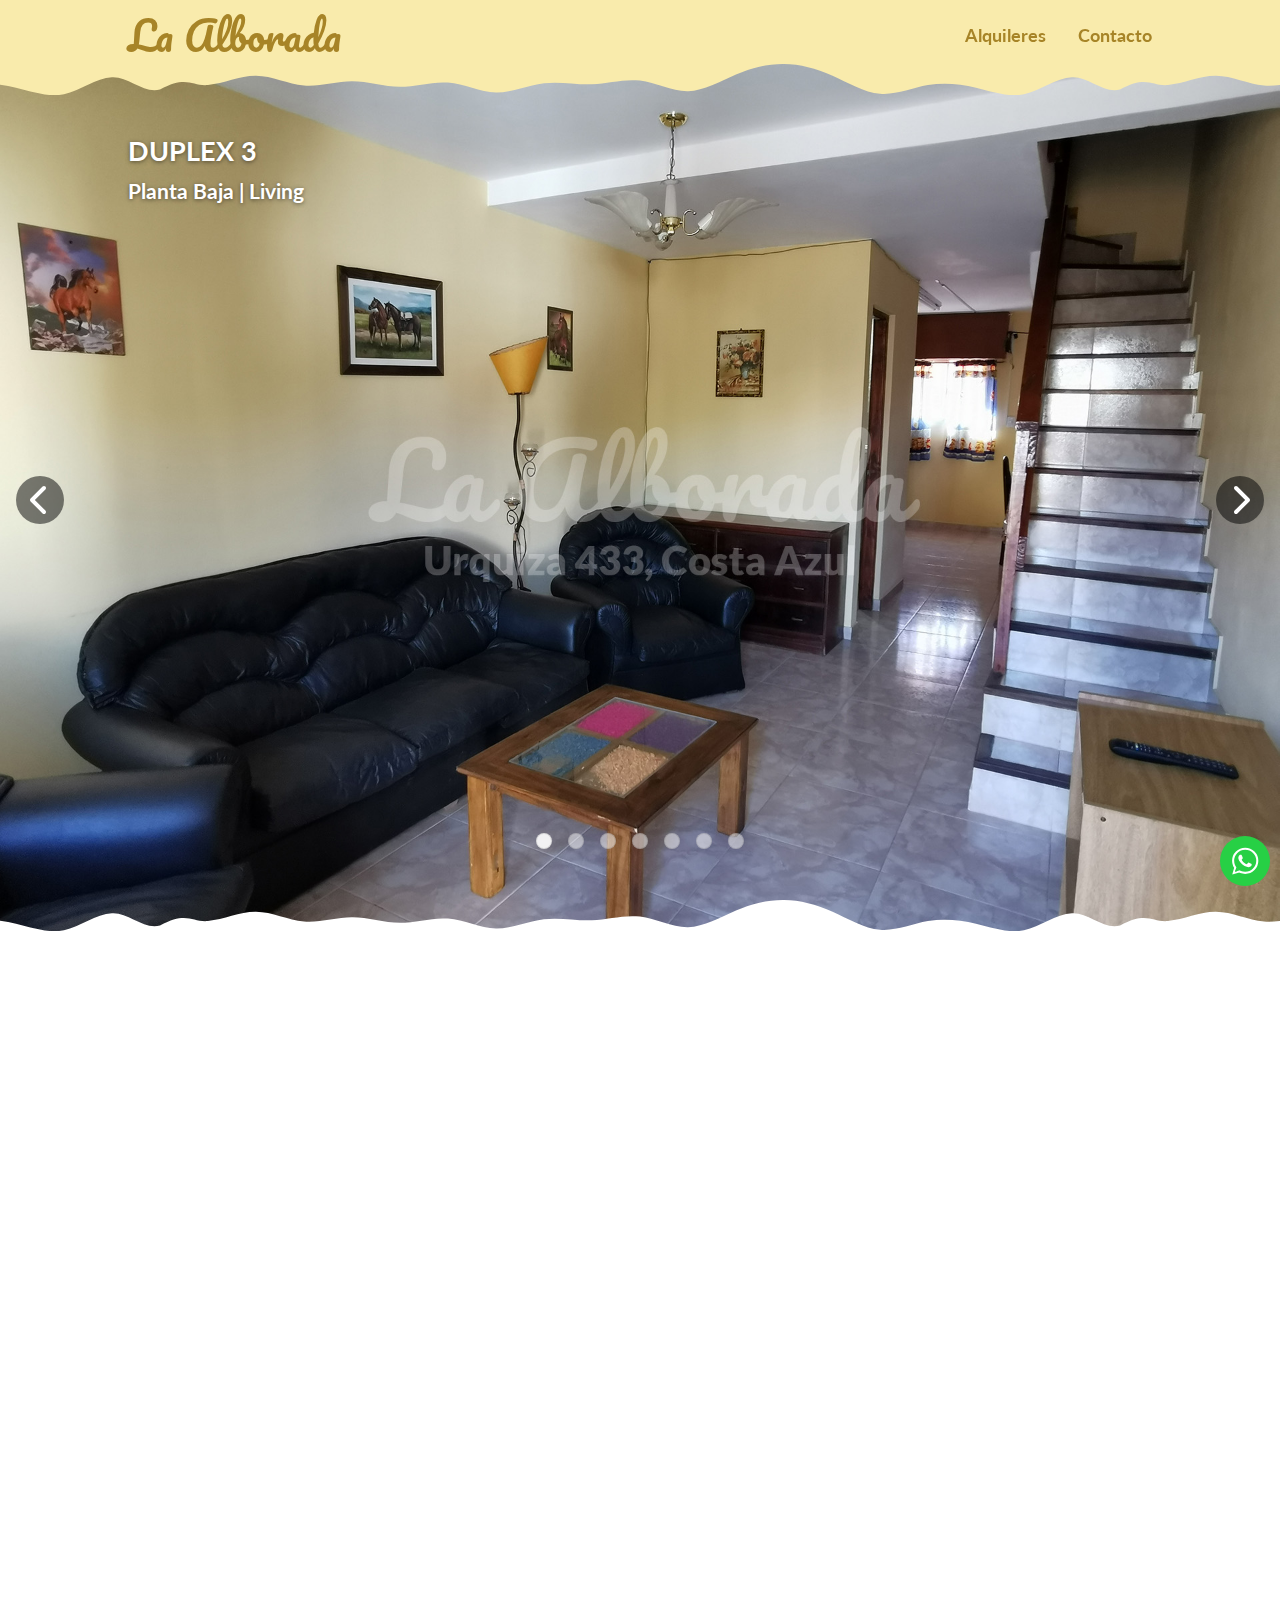
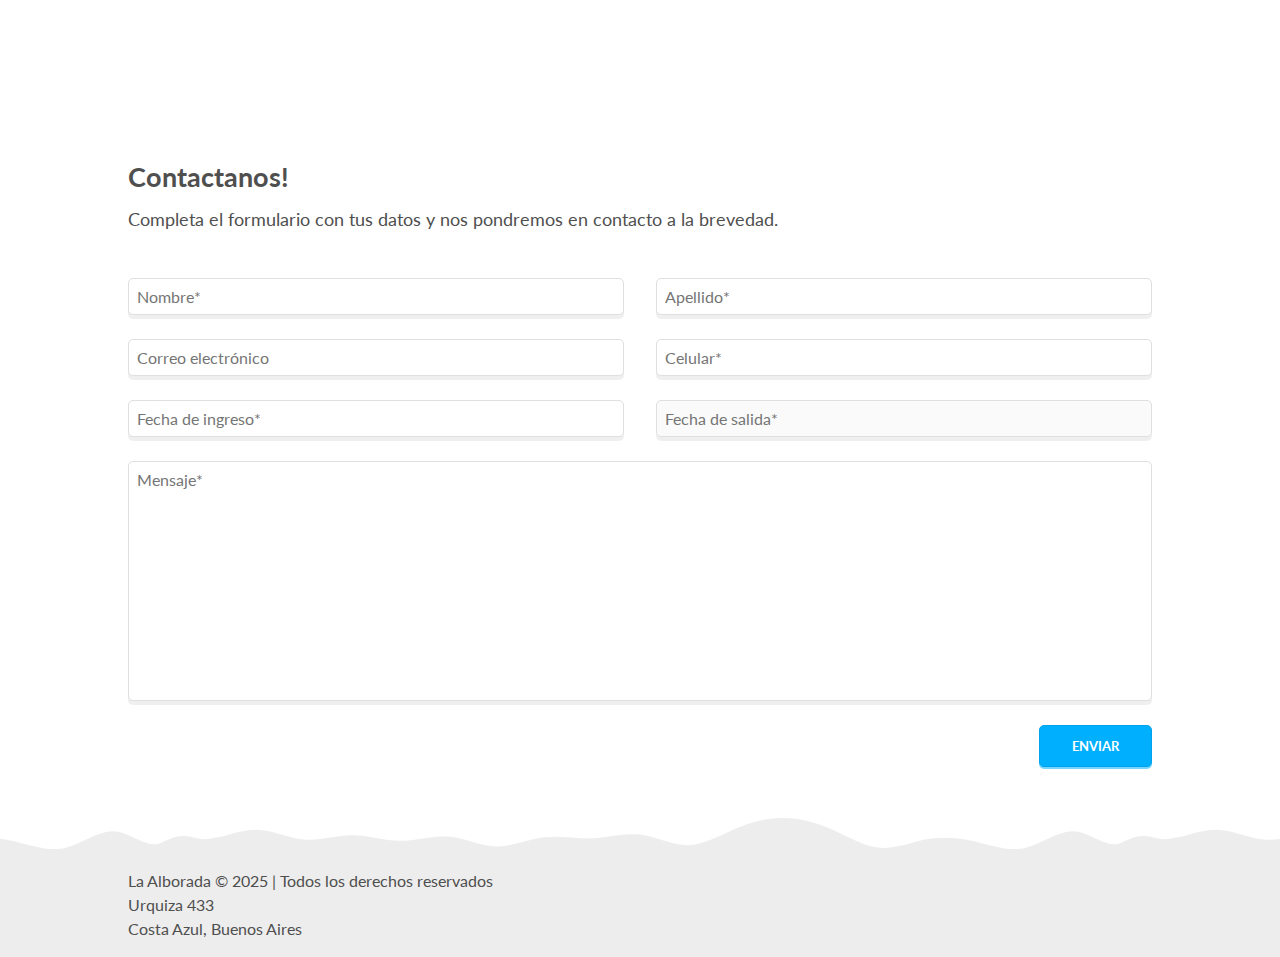
<file: alquileres/3/index.html>
<!DOCTYPE html>
<html lang="en" prefix="og: http://ogp.me/ns#">
  <head>
    <title>La Alborada | Alquileres</title>
    <meta charset="UTF-8" />
    <meta http-equiv="X-UA-Compatible" content="IE=edge" />
    <meta name="viewport" content="width=device-width, initial-scale=1.0" />
    <meta name="description" content="La Alborada - Alquileres de temporada en Costa Azul. Ideal para tus vacaciones o escapada de fin de semana a la costa atlántica." />
    <meta name="robots" content="index, follow" />
    <meta name="twitter:card" content="summary" />
    <meta property="og:title" content="La Alborada" />
    <meta property="og:url" content="https://complejoalborada.com/" />
    <meta property="og:type" content="article" />
    <meta property="og:image" content="https://complejoalborada.com/assets/og-alborada.jpg" />
    <meta property="og:description" content="La Alborada - Alquileres de temporada en Costa Azul. Ideal para tus vacaciones o escapada de fin de semana a la costa atlántica." />
    <link rel="stylesheet" href="/css/datepicker.min.css" />
    <link rel="stylesheet" href="/css/style.css" />
    <link rel="preconnect" href="https://fonts.googleapis.com" />
    <link rel="preconnect" href="https://fonts.gstatic.com" crossorigin />
    <link
      rel="stylesheet"
      href="https://fonts.googleapis.com/css2?family=Lato:wght@300;400;700&family=Pacifico&display=swap"
    />
    <link rel="shortcut icon" href="/assets/favicon.svg" />
    <script src="/js/DatePicker.min.js" defer></script>
    <script src="/js/DatePicker/es.js" defer></script>
    <script src="/js/ScrollMagic.min.js" defer></script>
    <script src="/js/App.js" defer></script>
  </head>
  <body class="preload">
    <header>
      <nav>
        <div class="nav-main">
          <a id="logo" href="/">La Alborada</a>

          <div class="burger">
            <div class="line1"></div>
            <div class="line2"></div>
            <div class="line3"></div>
          </div>
        </div>
        
        <ul class="nav-links">
          <li>
            <a href="/alquileres">Alquileres</a>
          </li>
          <li>
            <a href="/contacto">Contacto</a>
          </li>
        </ul>
      </nav>
    </header>

    
    
    <main>
      <section class="gallery wave-padding">
  <div class="slide">
    
      <img
        class="slide-img"
        src="/assets/alquileres/3/20221017_152418.jpg"
        alt="Planta Baja | Living"
      />
    
      <img
        class="slide-img"
        src="/assets/alquileres/3/20220813_155425.jpg"
        alt="Planta Baja | Cocina"
      />
    
      <img
        class="slide-img"
        src="/assets/alquileres/3/20221017_152517.jpg"
        alt="Planta Baja | Baño"
      />
    
      <img
        class="slide-img"
        src="/assets/alquileres/3/20220813_154652.jpg"
        alt="Primer Piso | Habitación Matrimonial"
      />
    
      <img
        class="slide-img"
        src="/assets/alquileres/3/20220813_154533.jpg"
        alt="Primer Piso | Habitación"
      />
    
      <img
        class="slide-img"
        src="/assets/alquileres/3/20221018_181519.jpg"
        alt="Primer Piso | Baño"
      />
    
      <img
        class="slide-img"
        src="/assets/alquileres/3/20220813_155105.jpg"
        alt="Segundo Piso | Habitación"
      />
    
  </div>
  <div class="slide-dot">
    
      <span class="dot" data-index="1"></span>
    
      <span class="dot" data-index="2"></span>
    
      <span class="dot" data-index="3"></span>
    
      <span class="dot" data-index="4"></span>
    
      <span class="dot" data-index="5"></span>
    
      <span class="dot" data-index="6"></span>
    
      <span class="dot" data-index="7"></span>
    
  </div>
  <div class="slide-controls">
    <button class="slide-prev" aria-label="Previous image">
      <img src="/assets/chevron-left.svg" alt="prev">
    </button>
    <button class="slide-next" aria-label="Next image">
      <img src="/assets/chevron-right.svg" alt="next">
    </button>
  </div>
  <article>
    <h1>DUPLEX 3</h1>
    <h2 class="slide-desc"></h2>
  </article>
  <div class="wave wave-white"></div>
</section>
<section>
  <article>
    
      <div class="card scene">
        <span>Planta Baja</span>
        <ul>
          
            <li>Estacionamiento en la entrada.</li>
          
            <li>Amplia sala de estar con sillones y TV.</li>
          
            <li>Baño</li>
          
            <li>Cocina-comedor equipada con heladera, microondas, pava y tostadoras eléctrica, horno y cafetera.</li>
          
            <li>Patio con parrilla, lavamanos y espacio verde.</li>
          
        </ul>
      </div>
    
      <div class="card scene">
        <span>Primer Piso</span>
        <ul>
          
            <li>Habitación matrimonial con guardarropa empotrado, ventilador y TV.</li>
          
            <li>Baño.</li>
          
            <li>Segunda habitación con camas cucheta, guardarropa empotrado y ventilador.</li>
          
        </ul>
      </div>
    
      <div class="card scene">
        <span>Segundo Piso</span>
        <ul>
          
            <li>Habitación con dos camas, guardarropa y ventilador.</li>
          
        </ul>
      </div>
    
      <div class="card scene">
        <span>Además...</span>
        <ul>
          
            <li>WiFi y TV por cable.</li>
          
            <li>Alarma.</li>
          
            <li>Gas envasado (con el alquiler se incluye <b>una garrafa</b>).</li>
          
            <li>Asistencia de 9 a 12 y de 14 a 21 horas.</li>
          
        </ul>
      </div>
    
  </article>
</section>
<section>
  <article data-id="3">
    <div class="article-title">
  <h1>Contactanos!</h1>
  <p>
    Completa el formulario con tus datos y nos pondremos en contacto a la brevedad.
  </p>
</div>

<form action="https://formspree.io/f/meqdawbw" method="POST" id="contact-form">
  <input
    class="card"
    type="text"
    name="nombre"
    maxlength="30"
    placeholder="Nombre*"
    title="Ingresa tu nombre"
    required
  />

  <input
    class="card"
    type="text"
    name="apellido"
    maxlength="30"
    placeholder="Apellido*"
    title="Ingresa tu apellido"
    required
  />

  <input
    class="card"
    type="email"
    name="email"
    maxlength="75"
    placeholder="Correo electrónico"
    title="Ingresa tu correo electrónico"
  />

  <input
    class="card"
    type="text"
    name="telefono"
    maxlength="30"
    pattern="[0-9]*"
    placeholder="Celular*"
    title="Ingresa un teléfono de contacto, solo números sin espacios"
    required
  />

  <input
    class="card"
    type="text"
    name="ingreso"
    placeholder="Fecha de ingreso*"
    title="Selecciona la fecha de ingreso"
    required
    pattern="\d{2}\/\d{2}\/\d{4}"
  />

  <input
    class="card"
    type="text"
    name="salida"
    placeholder="Fecha de salida*"
    title="Selecciona la fecha de salida"
    required
    pattern="\d{2}\/\d{2}\/\d{4}"
    disabled
  />

  <textarea
    class="card"
    name="mensaje"
    maxlength="1000"
    placeholder="Mensaje*"
    title="Ingresa tu consulta"
    required></textarea>

  <div class="submit-status">
    <button id="submit-btn" class="btn-link" type="submit">ENVIAR</button>
    <p id="submit-msg"></p>
  </div>
</form>

  </article>
</section>

    </main>

    <footer>
      <div class="wave wave-gray"></div>
      <div class="footer">
        <div class="footer-content">
          <p>
            La Alborada &copy; 2025 | Todos los derechos reservados
            <br />
            Urquiza 433
            <br />
            Costa Azul, Buenos Aires
          </p>
        </div>
      </div>
    </footer>

    <div class="wa-link">
      <a href="https://wa.me/5491163501296" target="_blank">
        <img src="/assets/wa-link.svg" alt="" />
      </a>
    </div>
  </body>
</html>
</file>
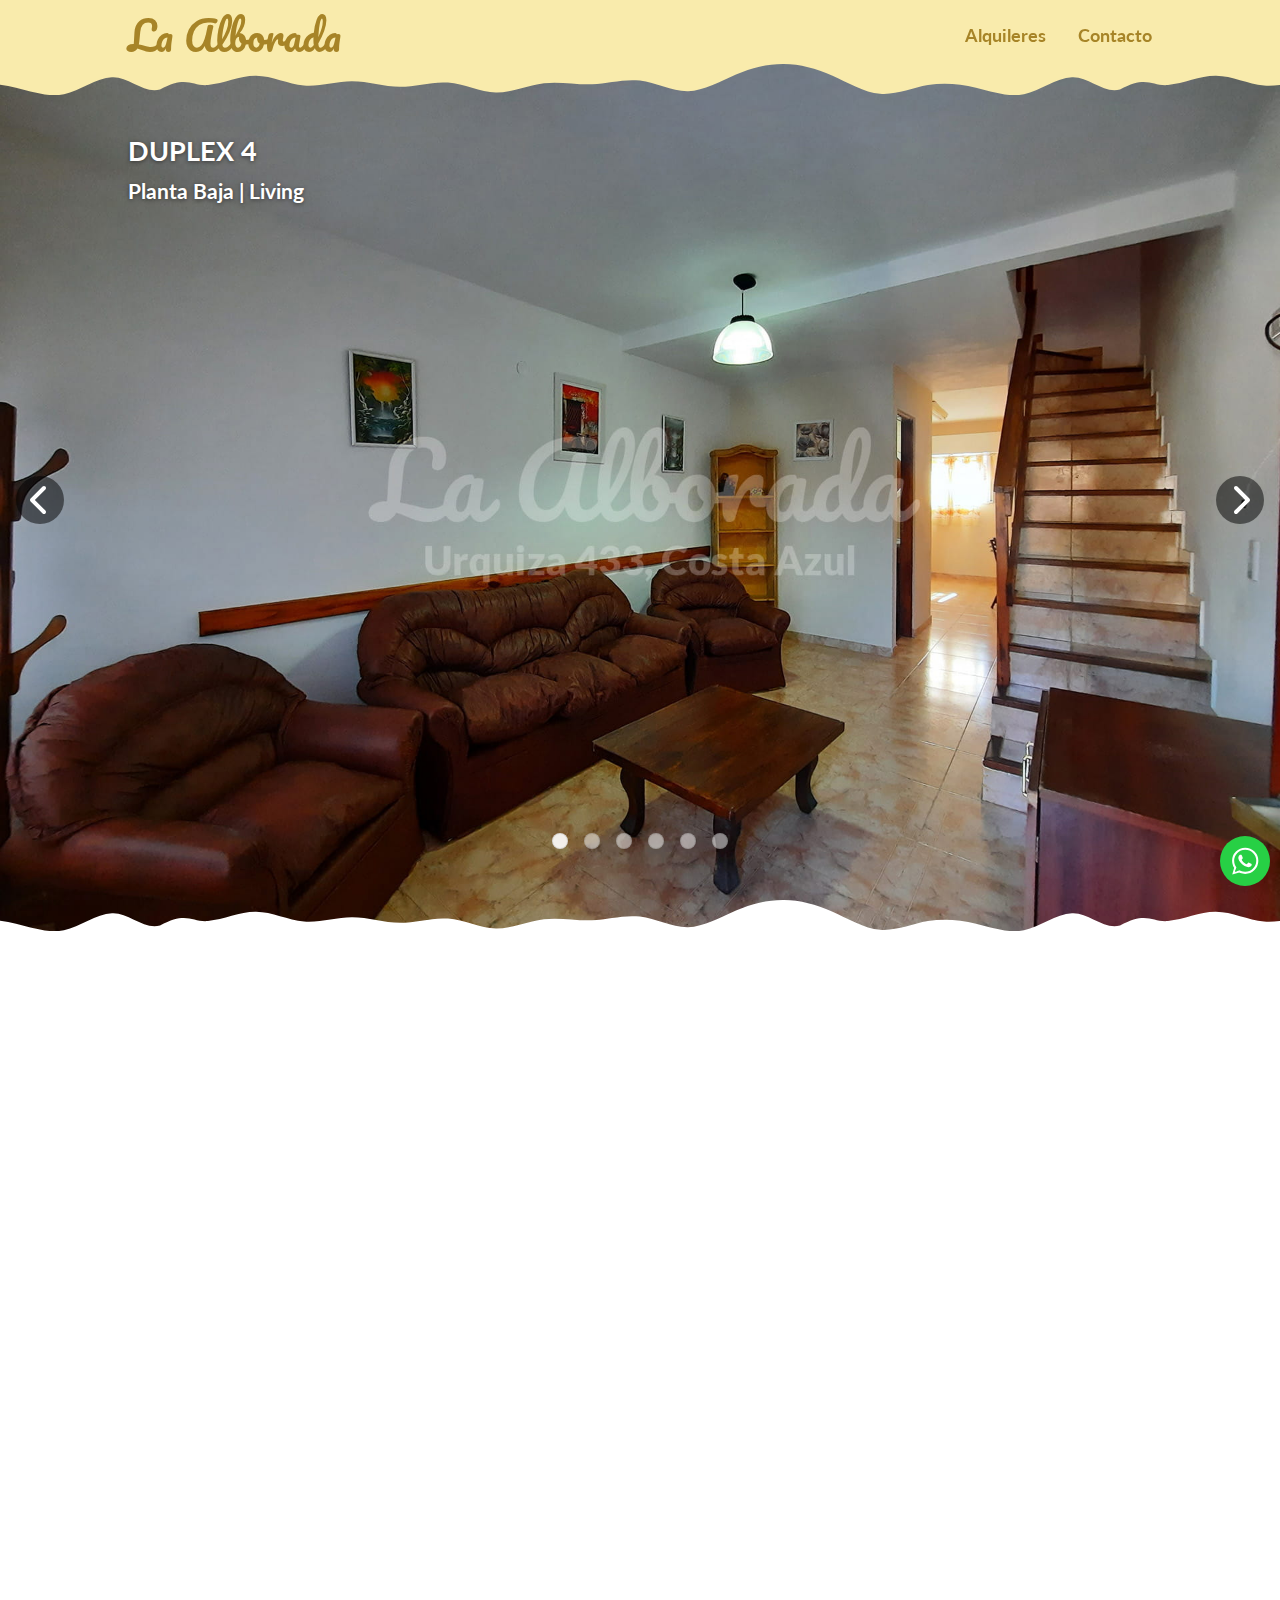
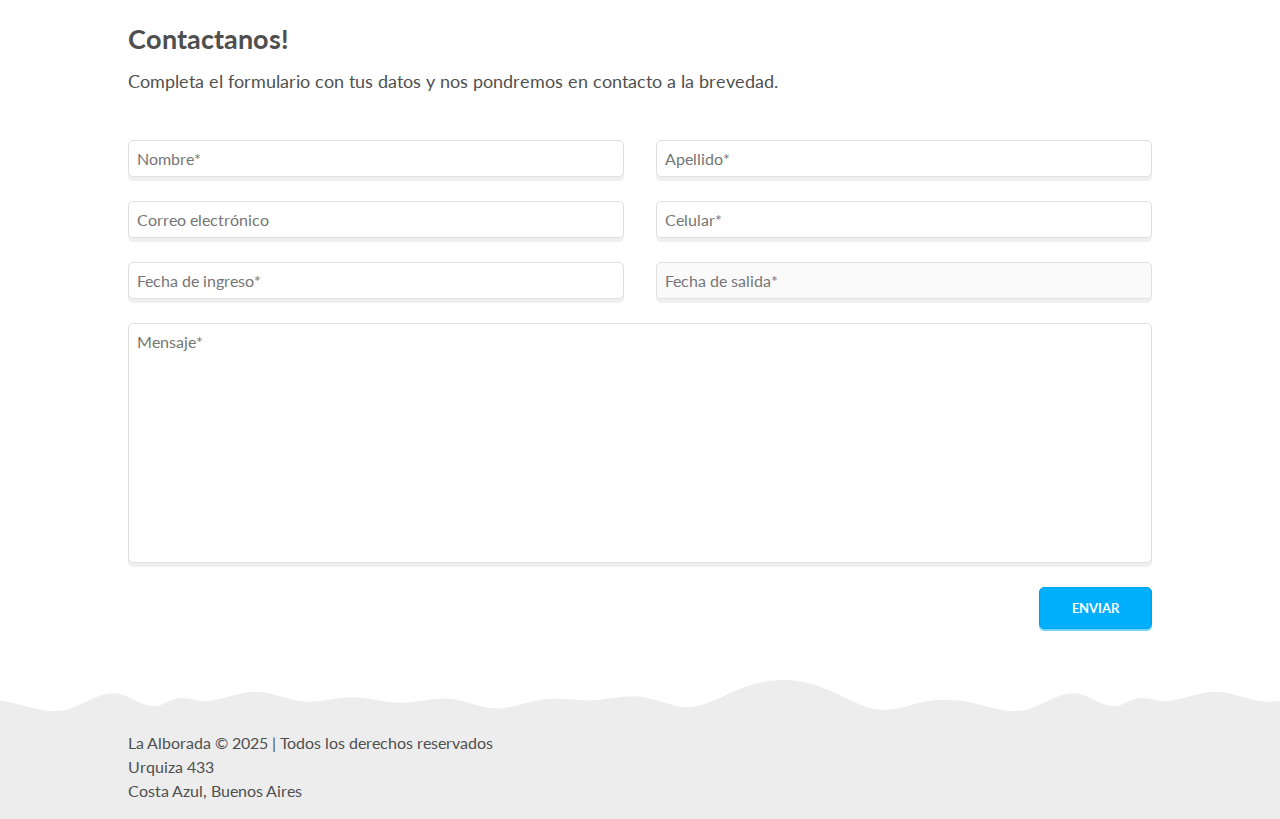
<file: alquileres/4/index.html>
<!DOCTYPE html>
<html lang="en" prefix="og: http://ogp.me/ns#">
  <head>
    <title>La Alborada | Alquileres</title>
    <meta charset="UTF-8" />
    <meta http-equiv="X-UA-Compatible" content="IE=edge" />
    <meta name="viewport" content="width=device-width, initial-scale=1.0" />
    <meta name="description" content="La Alborada - Alquileres de temporada en Costa Azul. Ideal para tus vacaciones o escapada de fin de semana a la costa atlántica." />
    <meta name="robots" content="index, follow" />
    <meta name="twitter:card" content="summary" />
    <meta property="og:title" content="La Alborada" />
    <meta property="og:url" content="https://complejoalborada.com/" />
    <meta property="og:type" content="article" />
    <meta property="og:image" content="https://complejoalborada.com/assets/og-alborada.jpg" />
    <meta property="og:description" content="La Alborada - Alquileres de temporada en Costa Azul. Ideal para tus vacaciones o escapada de fin de semana a la costa atlántica." />
    <link rel="stylesheet" href="/css/datepicker.min.css" />
    <link rel="stylesheet" href="/css/style.css" />
    <link rel="preconnect" href="https://fonts.googleapis.com" />
    <link rel="preconnect" href="https://fonts.gstatic.com" crossorigin />
    <link
      rel="stylesheet"
      href="https://fonts.googleapis.com/css2?family=Lato:wght@300;400;700&family=Pacifico&display=swap"
    />
    <link rel="shortcut icon" href="/assets/favicon.svg" />
    <script src="/js/DatePicker.min.js" defer></script>
    <script src="/js/DatePicker/es.js" defer></script>
    <script src="/js/ScrollMagic.min.js" defer></script>
    <script src="/js/App.js" defer></script>
  </head>
  <body class="preload">
    <header>
      <nav>
        <div class="nav-main">
          <a id="logo" href="/">La Alborada</a>

          <div class="burger">
            <div class="line1"></div>
            <div class="line2"></div>
            <div class="line3"></div>
          </div>
        </div>
        
        <ul class="nav-links">
          <li>
            <a href="/alquileres">Alquileres</a>
          </li>
          <li>
            <a href="/contacto">Contacto</a>
          </li>
        </ul>
      </nav>
    </header>

    
    
    <main>
      <section class="gallery wave-padding">
  <div class="slide">
    
      <img
        class="slide-img"
        src="/assets/alquileres/4/20220814_124853.jpg"
        alt="Planta Baja | Living"
      />
    
      <img
        class="slide-img"
        src="/assets/alquileres/4/20220813_132835.jpg"
        alt="Planta Baja | Cocina"
      />
    
      <img
        class="slide-img"
        src="/assets/alquileres/4/20221018_172648.jpg"
        alt="Planta Baja | Baño"
      />
    
      <img
        class="slide-img"
        src="/assets/alquileres/4/20220814_125215.jpg"
        alt="Primer Piso | Habitación Matrimonial"
      />
    
      <img
        class="slide-img"
        src="/assets/alquileres/4/20220814_125649.jpg"
        alt="Primer Piso | Habitación"
      />
    
      <img
        class="slide-img"
        src="/assets/alquileres/4/20220814_125750.jpg"
        alt="Primer Piso | Baño"
      />
    
  </div>
  <div class="slide-dot">
    
      <span class="dot" data-index="1"></span>
    
      <span class="dot" data-index="2"></span>
    
      <span class="dot" data-index="3"></span>
    
      <span class="dot" data-index="4"></span>
    
      <span class="dot" data-index="5"></span>
    
      <span class="dot" data-index="6"></span>
    
  </div>
  <div class="slide-controls">
    <button class="slide-prev" aria-label="Previous image">
      <img src="/assets/chevron-left.svg" alt="prev">
    </button>
    <button class="slide-next" aria-label="Next image">
      <img src="/assets/chevron-right.svg" alt="next">
    </button>
  </div>
  <article>
    <h1>DUPLEX 4</h1>
    <h2 class="slide-desc"></h2>
  </article>
  <div class="wave wave-white"></div>
</section>
<section>
  <article>
    
      <div class="card scene">
        <span>Planta Baja</span>
        <ul>
          
            <li>Estacionamiento en la entrada.</li>
          
            <li>Amplia sala de estar con sillones y TV.</li>
          
            <li>Baño</li>
          
            <li>Cocina-comedor equipada con heladera, microondas, pava y tostadoras eléctrica, horno y cafetera.</li>
          
            <li>Patio con parrilla, lavamanos y espacio verde.</li>
          
        </ul>
      </div>
    
      <div class="card scene">
        <span>Primer Piso</span>
        <ul>
          
            <li>Habitación matrimonial con guardarropa empotrado, ventilador y TV.</li>
          
            <li>Baño.</li>
          
            <li>Segunda habitación con camas cucheta, guardarropa empotrado y ventilador.</li>
          
        </ul>
      </div>
    
      <div class="card scene">
        <span>Además...</span>
        <ul>
          
            <li>WiFi y TV por cable.</li>
          
            <li>Alarma.</li>
          
            <li>Gas envasado (con el alquiler se incluye <b>una garrafa</b>).</li>
          
            <li>Asistencia de 9 a 12 y de 14 a 21 horas.</li>
          
        </ul>
      </div>
    
  </article>
</section>
<section>
  <article data-id="4">
    <div class="article-title">
  <h1>Contactanos!</h1>
  <p>
    Completa el formulario con tus datos y nos pondremos en contacto a la brevedad.
  </p>
</div>

<form action="https://formspree.io/f/meqdawbw" method="POST" id="contact-form">
  <input
    class="card"
    type="text"
    name="nombre"
    maxlength="30"
    placeholder="Nombre*"
    title="Ingresa tu nombre"
    required
  />

  <input
    class="card"
    type="text"
    name="apellido"
    maxlength="30"
    placeholder="Apellido*"
    title="Ingresa tu apellido"
    required
  />

  <input
    class="card"
    type="email"
    name="email"
    maxlength="75"
    placeholder="Correo electrónico"
    title="Ingresa tu correo electrónico"
  />

  <input
    class="card"
    type="text"
    name="telefono"
    maxlength="30"
    pattern="[0-9]*"
    placeholder="Celular*"
    title="Ingresa un teléfono de contacto, solo números sin espacios"
    required
  />

  <input
    class="card"
    type="text"
    name="ingreso"
    placeholder="Fecha de ingreso*"
    title="Selecciona la fecha de ingreso"
    required
    pattern="\d{2}\/\d{2}\/\d{4}"
  />

  <input
    class="card"
    type="text"
    name="salida"
    placeholder="Fecha de salida*"
    title="Selecciona la fecha de salida"
    required
    pattern="\d{2}\/\d{2}\/\d{4}"
    disabled
  />

  <textarea
    class="card"
    name="mensaje"
    maxlength="1000"
    placeholder="Mensaje*"
    title="Ingresa tu consulta"
    required></textarea>

  <div class="submit-status">
    <button id="submit-btn" class="btn-link" type="submit">ENVIAR</button>
    <p id="submit-msg"></p>
  </div>
</form>

  </article>
</section>

    </main>

    <footer>
      <div class="wave wave-gray"></div>
      <div class="footer">
        <div class="footer-content">
          <p>
            La Alborada &copy; 2025 | Todos los derechos reservados
            <br />
            Urquiza 433
            <br />
            Costa Azul, Buenos Aires
          </p>
        </div>
      </div>
    </footer>

    <div class="wa-link">
      <a href="https://wa.me/5491163501296" target="_blank">
        <img src="/assets/wa-link.svg" alt="" />
      </a>
    </div>
  </body>
</html>
</file>
<file: css/style.css>
:root {
  --normal-text: #4f4f4f;
  --light-text: #9f9f9f;
  --accent-text: #a78427;
  --accent-hover: #9e471b;
  --btn-normal: #00b0ff;
  --max-width: 1024px;
  --width: 80%;
}

.preload * {
  transition: none !important;
}

* {
  margin: 0;
  padding: 0;
  box-sizing: border-box;
}

body {
  color: var(--normal-text);
  display: flex;
  flex-direction: column;
  font-family: "Lato", sans-serif;
  min-height: 100vh;
}

main {
  flex: 1;
  overflow: hidden;
  position: relative;
}

section {
  background-color: white;
  padding: 35px 0px;
}

article {
  display: flex;
  flex-direction: column;
  gap: 3rem;
  height: 100%;
  max-width: var(--max-width);
  margin: 0 auto;
  width: var(--width);
}

iframe {
  border: none;
  border-radius: 5px;
  width: 100%;
  aspect-ratio: 16 / 9;
}

button {
  font-family: "Lato", sans-serif;
}

a {
  color: inherit;
  font-family: "Lato", sans-serif;
  font-size: 1.1rem;
  text-decoration: none;
  transition: color 0.25s ease-in-out, opacity 0.25s ease;
  white-space: nowrap;
}

p {
  font-size: 1.1rem;
}

h1 {
  font-size: 1.7rem;
}

h2 {
  font-size: 1.3rem;
  border-bottom: 1px solid rgba(0, 0, 0, 0.1);
  line-height: 3rem;
}

header {
  position: fixed;
  top: 0;
  left: 0;
  background-color: #f9ebac;
  height: 4rem;
  width: 100%;
  z-index: 100;
}

header::after {
  content: "";
  position: absolute;
  top: 100%;
  left: 0;
  height: 32px;
  width: 100%;
  background-image: url("/assets/wave-top.svg");
  background-size: auto 32px;
  background-repeat: repeat no-repeat;
  background-position: center top;
  z-index: 100;
}

nav {
  display: flex;
  justify-content: space-between;
  align-items: center;
  margin: 0 auto;
  width: var(--width);
  max-width: var(--max-width);
}

#logo {
  color: var(--accent-text);
  font-family: "Pacifico", cursive;
  font-size: 2.5rem;
}

#logo:hover {
  color: var(--accent-hover);
}

.nav-main {
  display: flex;
  justify-content: space-between;
  align-items: center;
}

.nav-links {
  display: flex;
  font-weight: 700;
  gap: 2rem;
  list-style: none;
  overflow: hidden;
  transition: height 0.5s ease;
}

.nav-links a {
  color: var(--accent-text);
  padding: 0.5rem 0rem;
}

.nav-links a:hover {
  color: var(--accent-hover);
}

.burger {
  display: none;
  cursor: pointer;
}

.burger div {
  width: 25px;
  height: 3px;
  background-color: var(--accent-text);
  margin: 5px;
  transition: transform 0.3s ease;
}

footer {
  background-color: white;
  position: relative;
}

footer p {
  font-size: 1rem;
  line-height: 1.5rem;
  padding: 1rem 0rem;
}

.footer {
  background-color: #ededed;
}

.footer-content {
  min-height: 4rem;
  margin: 0 auto;
  max-width: var(--max-width);
  width: 80%;
}

.article-title {
  display: flex;
  flex-direction: column;
  gap: 1rem;
}

.wave {
  background-image: url("/assets/wave.svg");
  background-size: auto 35px;
  background-repeat: repeat no-repeat;
  background-position: center top;
  box-shadow: inset 0px -1px 0px 0px black;
  height: 35px;
  width: 100%;
}

.wave-white {
  filter: invert(100%);
}

.wave-gray {
  filter: invert(93%);
}

.wave-padding {
  margin-top: 4rem;
  padding-top: 70px;
}

.landing {
  position: sticky;
  top: 4rem;
  left: 0;
  background-image: url("/assets/landing.jpg");
  background-position: center bottom;
  background-repeat: no-repeat;
  background-size: cover;
  height: calc(100vh - 4rem);
  animation: landingImageLoad 1s forwards;
  margin-top: 4rem;
}

.landing img {
  position: absolute;
  bottom: 0;
  left: 50%;
  animation: chevronAnim 0.75s alternate infinite ease-in-out;
}

.services {
  display: grid;
  grid-template-columns: repeat(auto-fill, minmax(360px, 1fr));
  gap: 2rem;
}

.services > .card {
  display: flex;
  justify-content: center;
  align-items: center;
  padding-top: 3rem;
  position: relative;
  max-height: 320px;
}

.line {
  background-color: rgba(0, 0, 0, 0.1);
  height: 1px;
  margin: 0.5rem 0rem;
  width: 100%;
}

.btn-link {
  background-color: var(--btn-normal);
  border: 1px solid #00a2eb;
  border-radius: 5px;
  box-shadow: 0px 2px 0px 0px #76d5ff;
  color: white;
  cursor: pointer;
  float: right;
  font-size: 0.8rem;
  font-weight: 700;
  padding: 12px 32px;
  transition: background-color 0.25s ease-in-out;
}

.btn-link:hover {
  background-color: #00a2eb;
}

.btn-link:disabled {
  background-color: #f9ebac;
  border: 1px solid #ebd290;
  box-shadow: 0px 2px 0px 0px #fff3bd;
  color: var(--accent-text);
  cursor: default;
}

.btn-link-center {
  align-self: center;
}

.card {
  border: 1px solid #dfdfdf;
  border-radius: 5px;
  box-shadow: 0px 4px 0px 0px #efefef;
  padding: 0.5rem;
  position: relative;
}

.card img {
  border-radius: 5px;
  height: 100%;
  object-fit: scale-down;
  width: 100%;
}

.card span {
  position: absolute;
  top: 0;
  left: 0;
  border: solid #dfdfdf;
  border-radius: 5px 0px 5px 0px;
  border-width: 0px 1px 1px 0px;
  box-shadow: 0px 2px 0px 0px #efefef;
  font-weight: 700;
  padding: 0.5rem 1rem;
}

.card > ul {
  padding-top: 3rem;
}

.card li {
  line-height: 1.5rem;
  margin-left: 1rem;
}

.card-wrapper {
  display: flex;
  align-items: flex-start;
  gap: 1.5rem;
}

.card-wrapper > img {
  max-width: 380px;
}

.card-details {
  display: flex;
  flex-direction: column;
  justify-content: space-between;
  flex: 1;
  gap: 1rem;
  width: 100%;
}

.scene {
  opacity: 0;
  transform: translateY(30px);
  transition-property: opacity, transform;
  transition-duration: 0.75s;
  transition-timing-function: ease-in-out;
}

.scene.show {
  opacity: 1;
  transform: translateY(0px);
}

form {
  display: flex;
  flex-wrap: wrap;
  justify-content: flex-end;
  gap: 1.5rem 2rem;
}

input {
  font-family: "Lato", sans-serif;
  font-size: 1rem;
  min-width: 360px;
  flex: 1;
}

input:focus {
  border: 1px solid var(--btn-normal);
  outline: none;
}

textarea {
  font-family: "Lato", sans-serif;
  font-size: 1rem;
  flex-basis: 100%;
  height: 240px;
  resize: none;
}

textarea:focus {
  border: 1px solid var(--btn-normal);
  outline: none;
}

.submit-status {
  display: flex;
  flex-direction: column;
  align-items: flex-end;
  gap: 1rem;
}

.datepicker-dropdown .datepicker-picker {
  border: 1px solid #dfdfdf;
  border-radius: 5px;
  box-shadow: none;
  box-shadow: 0px 4px 0px 0px #efefef;
}

.gallery {
  display: flex;
  flex-direction: column;
  min-height: calc(100vh - 4rem + 35px);
  position: relative;
}

.gallery h1 {
  color: white;
  text-shadow: 0px 1px 4px rgba(0, 0, 0, 0.5);
}

.gallery h2 {
  border: none;
  color: white;
  text-shadow: 0px 1px 4px rgba(0, 0, 0, 0.5);
}

.gallery article {
  gap: 0rem;
  z-index: 10;
}

.gallery .wave-white {
  position: absolute;
  bottom: 0;
  left: 0;
}

.slide {
  position: absolute;
  top: 0;
  left: 0;
  height: 100%;
}

.slide:nth-child(1) {
  animation: landingImageLoad 1s forwards;
}

.slide-img {
  position: absolute;
  top: 0;
  left: 0;
  height: 100%;
  object-fit: cover;
  transition: transform 0.5s ease-in-out;
  width: 100vw;
}

.slide-prev,
.slide-next {
  background-color: rgba(0, 0, 0, 0.5);
  border: none;
  border-radius: 50%;
  cursor: pointer;
  display: flex;
  align-items: center;
  justify-content: center;
  padding: 0.5rem;
  position: absolute;
  top: 50%;
  transform: translateY(-50%);
  height: 3rem;
  width: 3rem;
  z-index: 20;
}

.slide-prev img,
.slide-next img {
  height: 100%;
}

.slide-prev {
  left: 1rem;
}

.slide-next {
  right: 1rem;
}

.slide-dot {
  display: flex;
  position: absolute;
  bottom: calc(70px + 1rem);
  left: 50%;
  gap: 1rem;
  transform: translateX(-50%);
  z-index: 20;
}

.dot {
  background-color: rgba(255, 255, 255, 0.5);
  border: 1px solid rgba(0, 0, 0, 0.1);
  border-radius: 50%;
  cursor: pointer;
  display: inline-block;
  height: 16px;
  width: 16px;
}

.dot.active {
  background-color: rgba(255, 255, 255, 0.9);
}

@media screen and (max-width: 768px) {
  :root {
    --width: 95%;
  }

  input {
    min-width: 280px;
  }

  .services {
    grid-template-columns: 1fr;
  }

  .card-wrapper {
    flex-direction: column;
  }

  .card-wrapper > img {
    max-width: 100%;
  }
}

@media screen and (max-width: 512px) {
  header {
    height: auto;
  }

  nav {
    flex-direction: column;
  }

  input {
    min-width: 100%;
  }

  h1,
  h2 {
    text-align: center;
  }

  .card-details h2 {
    text-align: left;
  }

  .nav-main {
    width: 100%;
  }

  .nav-links {
    flex-direction: column;
    justify-content: space-evenly;
    align-items: flex-end;
    gap: 0;
    height: 0;
    width: 100%;
  }

  .nav-links.open {
    height: 8rem;
  }

  .nav-links li {
    width: 100%;
  }

  .nav-links a {
    display: block;
    text-align: center;
    opacity: 0;
  }

  .nav-links.open a {
    opacity: 1;
  }

  .burger {
    display: block;
  }
}

@keyframes landingImageLoad {
  0% {
    opacity: 0;
  }

  100% {
    opacity: 1;
  }
}

@keyframes chevronAnim {
  0% {
    transform: translate(-50%, -50%);
  }

  100% {
    transform: translate(-50%, -100%);
  }
}

.wa-link {
  position: fixed;
  right: 10px;
  bottom: 10px;
}

.wa-link img {
  width: 50px;
  height: 50px;
}
</file>
<file: css/datepicker.min.css>
.datepicker{display:none}.datepicker.active{display:block}.datepicker-dropdown{left:0;padding-top:4px;position:absolute;top:0;z-index:20}.datepicker-dropdown.datepicker-orient-top{padding-bottom:4px;padding-top:0}.datepicker-picker{background-color:#fff;border-radius:4px;display:inline-block}.datepicker-dropdown .datepicker-picker{box-shadow:0 2px 3px hsla(0,0%,4%,.1),0 0 0 1px hsla(0,0%,4%,.1)}.datepicker-picker span{-webkit-touch-callout:none;border:0;border-radius:4px;cursor:default;display:block;flex:1;text-align:center;-webkit-user-select:none;-moz-user-select:none;-ms-user-select:none;user-select:none}.datepicker-main{padding:2px}.datepicker-footer{background-color:#f5f5f5;box-shadow:inset 0 1px 1px hsla(0,0%,4%,.1)}.datepicker-controls,.datepicker-grid,.datepicker-view,.datepicker-view .days-of-week{display:flex}.datepicker-grid{flex-wrap:wrap}.datepicker-view .days .datepicker-cell,.datepicker-view .dow{flex-basis:14.2857142857%}.datepicker-view.datepicker-grid .datepicker-cell{flex-basis:25%}.datepicker-cell,.datepicker-view .week{height:2.25rem;line-height:2.25rem}.datepicker-title{background-color:#f5f5f5;box-shadow:inset 0 -1px 1px hsla(0,0%,4%,.1);font-weight:700;padding:.375rem .75rem;text-align:center}.datepicker-header .datepicker-controls{padding:2px 2px 0}.datepicker-controls .button{align-items:center;background-color:#fff;border:1px solid #dbdbdb;border-radius:4px;box-shadow:none;color:#363636;cursor:pointer;display:inline-flex;font-size:1rem;height:2.25em;justify-content:center;line-height:1.5;margin:0;padding:calc(.375em - 1px) .75em;position:relative;text-align:center;vertical-align:top;white-space:nowrap}.datepicker-controls .button:active,.datepicker-controls .button:focus{outline:none}.datepicker-controls .button:hover{border-color:#b5b5b5;color:#363636}.datepicker-controls .button:focus{border-color:#3273dc;color:#363636}.datepicker-controls .button:focus:not(:active){box-shadow:0 0 0 .125em rgba(50,115,220,.25)}.datepicker-controls .button:active{border-color:#4a4a4a;color:#363636}.datepicker-controls .button[disabled]{cursor:not-allowed}.datepicker-header .datepicker-controls .button{border-color:transparent;font-weight:700}.datepicker-header .datepicker-controls .button:hover{background-color:#f9f9f9}.datepicker-header .datepicker-controls .button:focus:not(:active){box-shadow:0 0 0 .125em hsla(0,0%,100%,.25)}.datepicker-header .datepicker-controls .button:active{background-color:#f2f2f2}.datepicker-header .datepicker-controls .button[disabled]{box-shadow:none}.datepicker-footer .datepicker-controls .button{border-radius:2px;font-size:.75rem;margin:calc(.375rem - 1px) .375rem;width:100%}.datepicker-controls .view-switch{flex:auto}.datepicker-controls .next-btn,.datepicker-controls .prev-btn{padding-left:.375rem;padding-right:.375rem;width:2.25rem}.datepicker-controls .next-btn.disabled,.datepicker-controls .prev-btn.disabled{visibility:hidden}.datepicker-view .dow{font-size:.875rem;font-weight:700;height:1.5rem;line-height:1.5rem}.datepicker-view .week{color:#b5b5b5;font-size:.75rem;width:2.25rem}@media (max-width:22.5rem){.datepicker-view .week{width:1.96875rem}}.datepicker-grid{width:15.75rem}@media (max-width:22.5rem){.calendar-weeks+.days .datepicker-grid{width:13.78125rem}}.datepicker-cell:not(.disabled):hover{background-color:#f9f9f9;cursor:pointer}.datepicker-cell.focused:not(.selected){background-color:#e8e8e8}.datepicker-cell.selected,.datepicker-cell.selected:hover{background-color:#3273dc;color:#fff;font-weight:600}.datepicker-cell.disabled{color:#dbdbdb}.datepicker-cell.next:not(.disabled),.datepicker-cell.prev:not(.disabled){color:#7a7a7a}.datepicker-cell.next.selected,.datepicker-cell.prev.selected{color:#e6e6e6}.datepicker-cell.highlighted:not(.selected):not(.range):not(.today){background-color:#f5f5f5;border-radius:0}.datepicker-cell.highlighted:not(.selected):not(.range):not(.today):not(.disabled):hover{background-color:#eee}.datepicker-cell.highlighted:not(.selected):not(.range):not(.today).focused{background-color:#e8e8e8}.datepicker-cell.today:not(.selected){background-color:#00d1b2}.datepicker-cell.today:not(.selected):not(.disabled){color:#fff}.datepicker-cell.today.focused:not(.selected){background-color:#00c4a7}.datepicker-cell.range-end:not(.selected),.datepicker-cell.range-start:not(.selected){background-color:#b5b5b5;color:#fff}.datepicker-cell.range-end.focused:not(.selected),.datepicker-cell.range-start.focused:not(.selected){background-color:#afafaf}.datepicker-cell.range-start{border-radius:4px 0 0 4px}.datepicker-cell.range-end{border-radius:0 4px 4px 0}.datepicker-cell.range{background-color:#dbdbdb;border-radius:0}.datepicker-cell.range:not(.disabled):not(.focused):not(.today):hover{background-color:#d5d5d5}.datepicker-cell.range.disabled{color:#c2c2c2}.datepicker-cell.range.focused{background-color:#cfcfcf}.datepicker-view.datepicker-grid .datepicker-cell{height:4.5rem;line-height:4.5rem}.datepicker-input.in-edit{border-color:#2366d1}.datepicker-input.in-edit:active,.datepicker-input.in-edit:focus{box-shadow:0 0 .25em .25em rgba(35,102,209,.2)}
</file>
